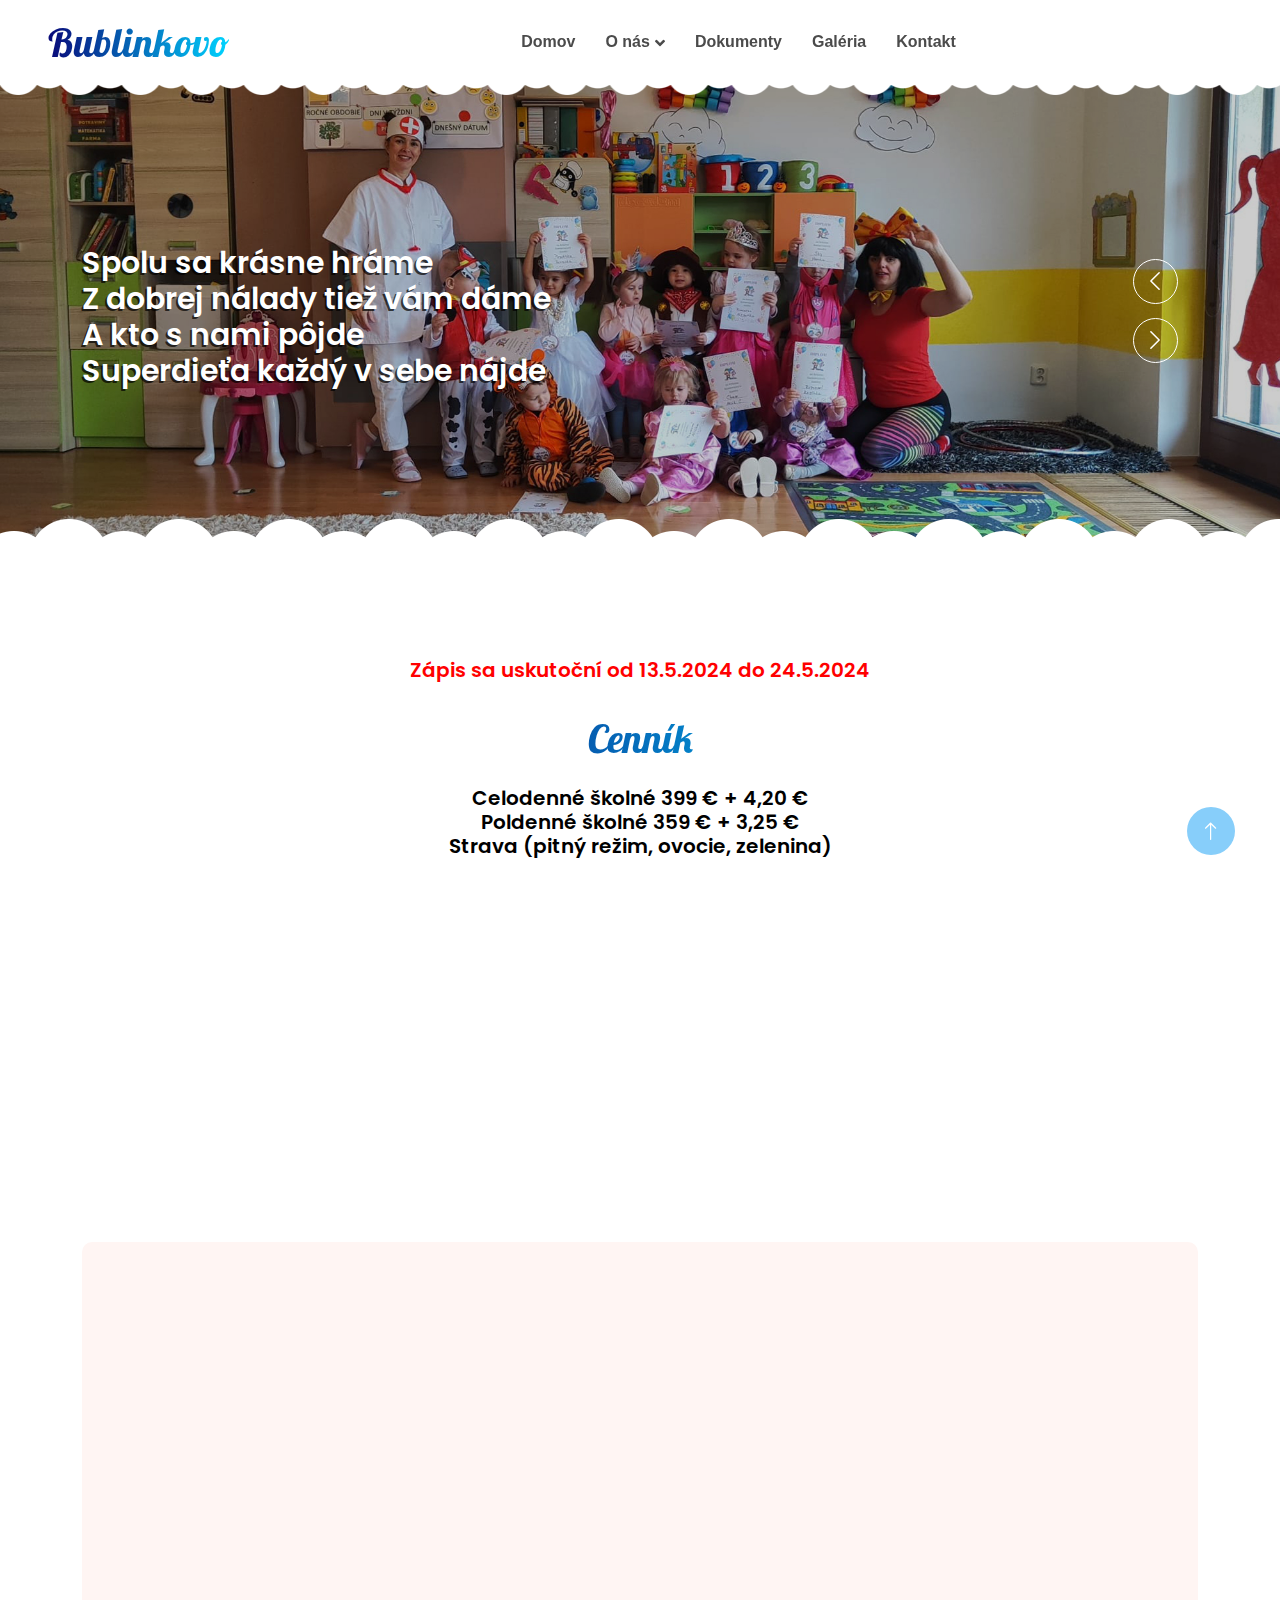
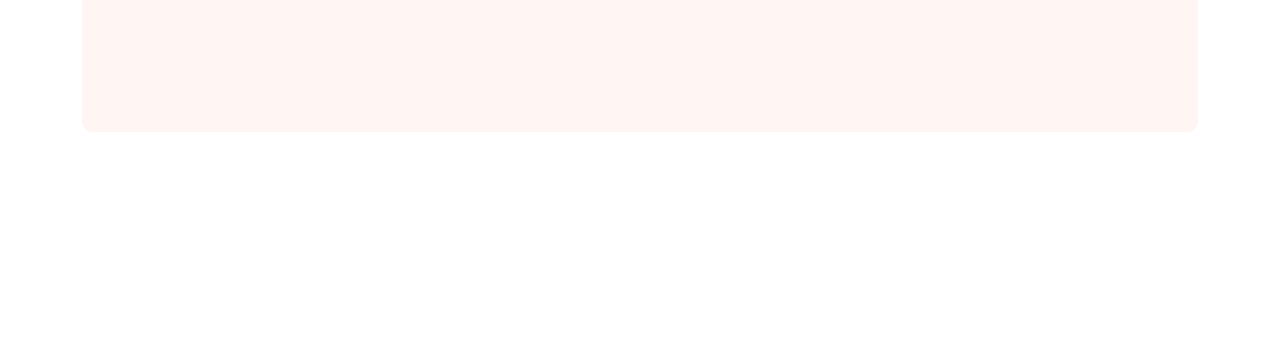
<file: index.html>
<!DOCTYPE html>
<html lang="en">

<head>
    <meta charset="utf-8">
    <title>Bublinkovo</title>
    <meta content="width=device-width, initial-scale=1.0" name="viewport">
    <meta content="" name="keywords">
    <meta content="" name="description">

    <!-- Favicon -->
    <link href="img/favicon.jpg" rel="icon">

    <!-- Google Web Fonts -->
    <link rel="preconnect" href="https://fonts.googleapis.com">
    <link rel="preconnect" href="https://fonts.gstatic.com" crossorigin>
    <link href="https://fonts.googleapis.com/css2?family=Cedarville+Cursive&family=Lobster&family=Poppins:ital,wght@0,100;0,200;0,300;0,400;0,500;0,600;0,700;0,800;0,900;1,100;1,200;1,300;1,400;1,500;1,600;1,700;1,800;1,900&display=swap" rel="stylesheet">
    
    <!-- Icon Font Stylesheet -->
    <link href="https://cdnjs.cloudflare.com/ajax/libs/font-awesome/5.10.0/css/all.min.css" rel="stylesheet">
    <link href="https://cdn.jsdelivr.net/npm/bootstrap-icons@1.4.1/font/bootstrap-icons.css" rel="stylesheet">

    <!-- Libraries Stylesheet -->
    <link href="lib/animate/animate.min.css" rel="stylesheet">
    <link href="lib/owlcarousel/assets/owl.carousel.min.css" rel="stylesheet">

    <!-- Customized Bootstrap Stylesheet -->
    <link href="css/bootstrap.min.css" rel="stylesheet">

    <!-- Template Stylesheet -->
    <link href="css/style.css" rel="stylesheet">
</head>

<body>
    <div class="container-xxl bg-white p-0">
        <!-- Spinner Start -->
        <div id="spinner" class="show bg-white position-fixed translate-middle w-100 vh-100 top-50 start-50 d-flex align-items-center justify-content-center">
            <div class="spinner-border text-primary" style="width: 3rem; height: 3rem;" role="status">
                <span class="sr-only">Loading...</span>
            </div>
        </div>
        <!-- Spinner End -->


        <!-- Navbar Start -->
        <nav class="navbar navbar-expand-lg navbar-light sticky-top px-4 px-lg-5 py-lg-0">
            <a href="index.html" class="navbar-brand">
                <h1 class="m-0 text-primary">Bublinkovo</h1>
            </a>
            <button type="button" class="navbar-toggler" data-bs-toggle="collapse" data-bs-target="#navbarCollapse">
                <span class="navbar-toggler-icon"></span>
            </button>
            <div class="collapse navbar-collapse" id="navbarCollapse">
                <div class="navbar-nav mx-auto">
                    <a href="index.html" class="nav-item nav-link">Domov</a>
                    <div class="nav-item dropdown">
                        <a href="#" class="nav-link dropdown-toggle" data-bs-toggle="dropdown">O nás</a>
                        <div class="dropdown-menu rounded-0 rounded-bottom border-0 shadow-sm m-0">
                    <a href="about.html" class="nav-item nav-link">O škôlke</a>
                    <a href="classes.html" class="nav-item nav-link">Krúžky</a>
                    <a href="stravovanie.html" class="nav-item nav-link">Stravovanie</a>

                        </div>
                        </div> 
                    <a href="dokumenty.html" class="nav-item nav-link">Dokumenty</a>
                    <a href="galeria.html" class="nav-item nav-link ">Galéria</a>
                    <a href="contact.html" class="nav-item nav-link ">Kontakt</a>
                    </div>
        </nav>
        <!-- Navbar End -->


        <!-- Carousel Start -->
        <div class="container-fluid p-0 mb-5">
            <div class="owl-carousel header-carousel position-relative">
                <div class="owl-carousel-item position-relative">
                    <img class="img-fluid" src="img/carousel-1.jpg" alt="">
                    <div class="position-absolute top-0 start-0 w-100 h-100 d-flex align-items-center" style="background: rgba(0, 0, 0, .2);">
                        <div class="container">
                            <div class="row justify-content-start">
                                <div class="col-10 col-lg-8">
                                    <h3 class="display-2 animated slideInDown mb-4">
                                        <br>Spolu sa krásne hráme
                                        <br>Z dobrej nálady tiež vám dáme
                                        <br>A kto s nami pôjde
                                        <br>Superdieťa každý v sebe nájde</h3>
                                    </div>
                            </div>
                        </div>
                    </div>
                </div>
                <div class="owl-carousel-item position-relative">
                    <img class="img-fluid" src="img/carousel-2.jpg" alt="">
                    <div class="position-absolute top-0 start-0 w-100 h-100 d-flex align-items-center" style="background: rgba(0, 0, 0, .2);">
                        <div class="container">
                            <div class="row justify-content-start">
                                <div class="col-10 col-lg-8">
                                    <h3 class="display-2 animated slideInDown mb-4">
                                        <br>Spolu sa krásne hráme
                                        <br>Z dobrej nálady tiež vám dáme
                                        <br>A kto s nami pôjde
                                        <br>Superdieťa každý v sebe nájde</h3>  
                                    
                                </div>
                            </div>
                        </div>
                    </div>
                </div>
                <div class="owl-carousel-item position-relative">
                    <img class="img-fluid" src="img/carousel-3.jpg" alt="">
                    <div class="position-absolute top-0 start-0 w-100 h-100 d-flex align-items-center" style="background: rgba(0, 0, 0, .2);">
                        <div class="container">
                            <div class="row justify-content-start">
                                <div class="col-10 col-lg-8">
                                    <h3 class="display-2 animated slideInDown mb-4">
                                        <br>Spolu sa krásne hráme
                                        <br>Z dobrej nálady tiež vám dáme
                                        <br>A kto s nami pôjde
                                        <br>Superdieťa každý v sebe nájde</h3>    
                                </div>
                            </div>
                        </div>
                    </div>
                </div>
                <div class="owl-carousel-item position-relative">
                    <img class="img-fluid" src="img/carousel-4.jpg" alt="">
                    <div class="position-absolute top-0 start-0 w-100 h-100 d-flex align-items-center" style="background: rgba(0, 0, 0, .2);">
                        <div class="container">
                            <div class="row justify-content-start">
                                <div class="col-10 col-lg-8">
                                    <h3 class="display-2 animated slideInDown mb-4">
                                        <br>Spolu sa krásne hráme
                                        <br>Z dobrej nálady tiež vám dáme
                                        <br>A kto s nami pôjde
                                        <br>Superdieťa každý v sebe nájde</h3>    
                                </div>
                            </div>
                        </div>
                    </div>
                </div>                    
             </div>
        </div>
        <!-- Carousel End -->


 <div class="container-xxl py-5">
    <div class="container">
        <div class="text-center mx-auto mb-5 wow fadeInUp" data-wow-delay="0.1s" style="max-width: 600px;">
            <h5 class="red">
                <br> Zápis sa uskutoční od 13.5.2024 do 24.5.2024
                <br>
                <br>
             </h5>
                <h1 class="m-0 text-primary">
                Cenník</h1>
                <h5>
                    <br>Celodenné školné 399 € + 4,20 €
                    <br>Poldenné školné 359 € + 3,25 €
                    <br>Strava (pitný režim, ovocie, zelenina)
                </h5>
                
            </div>
        
    </div>
</div>
<!-- Cennik -->
        
 <!-- Cennik -->
 <div class="container-xxl py-5">
    <div class="container">
        <div class="text-center mx-auto mb-5 wow fadeInUp" data-wow-delay="0.1s" style="max-width: 600px;">
                <h1 class="m-0 text-primary">Otváracie hodiny</h1>
                <h5>
                   <br> Bublinkovo je otvorené  od 07:00 do 16:30
                </h5>
        </div>
    </div>
</div>
<!-- Cennik -->

<!-- Call To Action Start -->
<div class="container-xxl py-5">
    <div class="container">
        <div class="bg-light rounded">
            <div class="row g-0">
                <div class="col-lg-6 wow fadeIn" data-wow-delay="0.1s" style="min-height: 400px;">
                    <div class="position-relative h-100">
                        <img class="position-absolute w-100 h-100 rounded" src="img/call-to-action.jpg" style="object-fit: cover;">
                    </div>
                </div>
                <div class="col-lg-6 wow fadeIn" data-wow-delay="0.5s">
                    <div class="h-100 d-flex flex-column justify-content-center p-5">
                        <h1 class="mb-4">Staň sa učiteľom</h1>
                        <p class="mb-4">
                            <br>PONUKA PRÁCE minimálne 2 posily.
                            <br>
                            <br>Hľadáme p.učiteľku do nášho tímu nástup September, možnosť TPP , SZČO, + môže byť aj študentka pedagogickej strednej školy.
                            <br>
                            <br>Hľadáme výpomoc každý deň minimálna na 5 hod. k detičkám na dohodu s úsmevom na tvári, ak máte chuť naučiť sa niečo nové, tak sa nám ozvite.
                            
                        </p>
                        <a class="btn btn-primary py-3 px-5" href="contact.html">Mám záujem<i class="fa fa-arrow-right ms-2"></i></a>
                    </div>
                </div>
            </div>
        </div>
    </div>
</div>
<!-- Call To Action End -->


       

        <!-- Footer Start -->
        <div class="container-fluid bg-dark text-white-50 footer pt-5 mt-5 wow fadeIn" data-wow-delay="0.1s">
            <div class="container">
                <div class="copyright">
                    <div class="row">
                        <div class="col-md-6 text-center text-md-start mb-3 mb-md-0">
                            &copy; <a class="border-bottom" href="#">Bublinkovo.sk</a>, All Right Reserved. 
							
							<!--/*** This template is free as long as you keep the footer author’s credit link/attribution link/backlink. If you'd like to use the template without the footer author’s credit link/attribution link/backlink, you can purchase the Credit Removal License from "https://htmlcodex.com/credit-removal". Thank you for your support. ***/-->
							Designed By <a class="border-bottom" href="https://htmlcodex.com">HTML Codex</a>
                        </div>
                        <div class="col-md-6 text-center text-md-end">
                            <div class="footer-menu">
                                <a href="">Home</a>
                                <a href="">Cookies</a>
                                <a href="">Help</a>
                                <a href="">FQAs</a>
                            </div>
                        </div>
                    </div>
                </div>
            </div>
        </div>
        <!-- Footer End -->


        <!-- Back to Top -->
        <a href="#" class="btn btn-lg btn-primary btn-lg-square back-to-top"><i class="bi bi-arrow-up"></i></a>
    </div>

    <!-- JavaScript Libraries -->
    <script src="https://code.jquery.com/jquery-3.4.1.min.js"></script>
    <script src="https://cdn.jsdelivr.net/npm/bootstrap@5.0.0/dist/js/bootstrap.bundle.min.js"></script>
    <script src="lib/wow/wow.min.js"></script>
    <script src="lib/easing/easing.min.js"></script>
    <script src="lib/waypoints/waypoints.min.js"></script>
    <script src="lib/owlcarousel/owl.carousel.min.js"></script>

    <!-- Template Javascript -->
    <script src="js/main.js"></script>
</body>

</html>
</file>
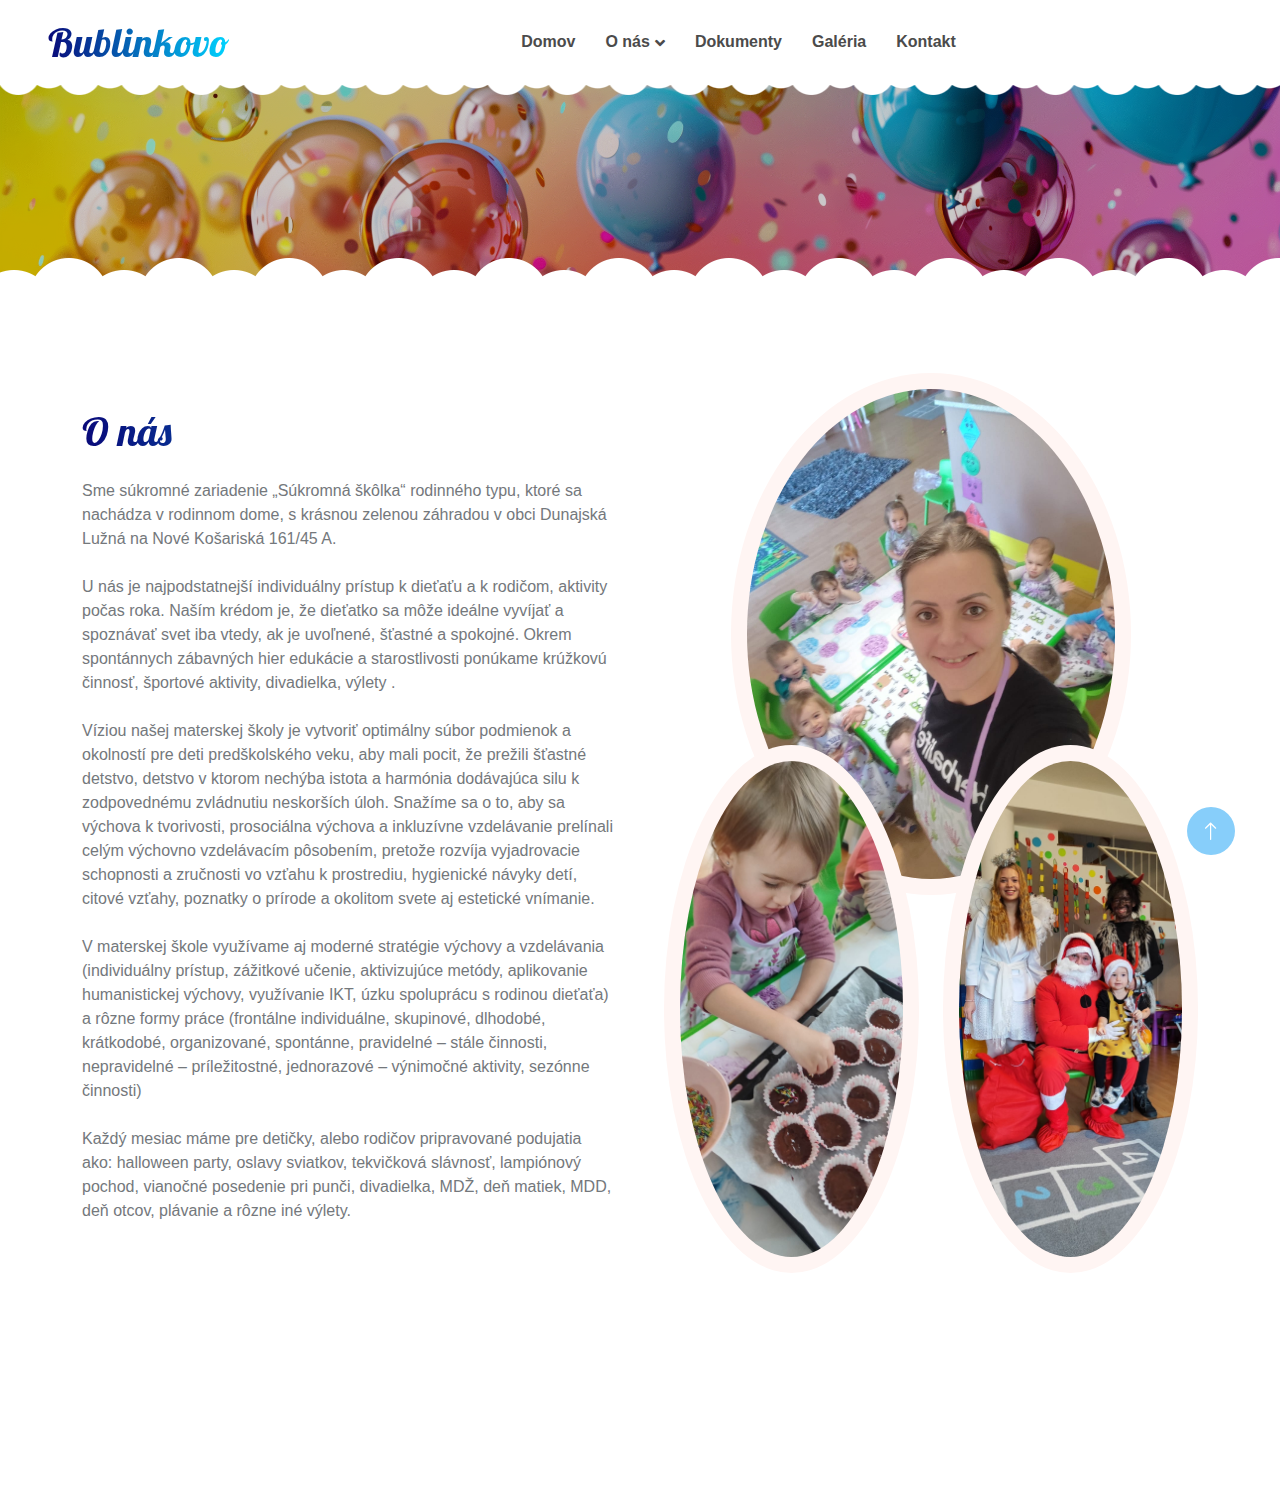
<file: about.html>
<!DOCTYPE html>
<html lang="en">

<head>
    <meta charset="utf-8">
    <title>Bublinkovo</title>
    <meta content="width=device-width, initial-scale=1.0" name="viewport">
    <meta content="" name="keywords">
    <meta content="" name="description">

    <!-- Favicon -->
    <link href="img/favicon.jpg" rel="icon">

    <!-- Google Web Fonts -->
    <link rel="preconnect" href="https://fonts.googleapis.com">
    <link rel="preconnect" href="https://fonts.gstatic.com" crossorigin>
    <link href="https://fonts.googleapis.com/css2?family=Cedarville+Cursive&family=Lobster&family=Poppins:ital,wght@0,100;0,200;0,300;0,400;0,500;0,600;0,700;0,800;0,900;1,100;1,200;1,300;1,400;1,500;1,600;1,700;1,800;1,900&display=swap" rel="stylesheet">
    
    <!-- Icon Font Stylesheet -->
    <link href="https://cdnjs.cloudflare.com/ajax/libs/font-awesome/5.10.0/css/all.min.css" rel="stylesheet">
    <link href="https://cdn.jsdelivr.net/npm/bootstrap-icons@1.4.1/font/bootstrap-icons.css" rel="stylesheet">

    <!-- Libraries Stylesheet -->
    <link href="lib/animate/animate.min.css" rel="stylesheet">
    <link href="lib/owlcarousel/assets/owl.carousel.min.css" rel="stylesheet">

    <!-- Customized Bootstrap Stylesheet -->
    <link href="css/bootstrap.min.css" rel="stylesheet">

    <!-- Template Stylesheet -->
    <link href="css/style.css" rel="stylesheet">
</head>

<body>
    <div class="container-xxl bg-white p-0">
        <!-- Spinner Start -->
        <div id="spinner" class="show bg-white position-fixed translate-middle w-100 vh-100 top-50 start-50 d-flex align-items-center justify-content-center">
            <div class="spinner-border text-primary" style="width: 3rem; height: 3rem;" role="status">
                <span class="sr-only">Loading...</span>
            </div>
        </div>
        <!-- Spinner End -->


        <!-- Navbar Start -->
        <nav class="navbar navbar-expand-lg bg-white navbar-light sticky-top px-4 px-lg-5 py-lg-0">
            <a href="index.html" class="navbar-brand">
                <h1 class="m-0 text-primary">Bublinkovo</h1>
            </a>
            <button type="button" class="navbar-toggler" data-bs-toggle="collapse" data-bs-target="#navbarCollapse">
                <span class="navbar-toggler-icon"></span>
            </button>
            <div class="collapse navbar-collapse" id="navbarCollapse">
                <div class="navbar-nav mx-auto">
                    <a href="index.html" class="nav-item nav-link">Domov</a>
                    <div class="nav-item dropdown">
                        <a href="#" class="nav-link dropdown-toggle" data-bs-toggle="dropdown">O nás</a>
                        <div class="dropdown-menu rounded-0 rounded-bottom border-0 shadow-sm m-0">
                    <a href="about.html" class="nav-item nav-link">O škôlke</a>
                    <a href="classes.html" class="nav-item nav-link">Krúžky</a>
                    <a href="stravovanie.html" class="nav-item nav-link">Stravovanie</a>

                        </div>
                        </div> 
                    <a href="dokumenty.html" class="nav-item nav-link">Dokumenty</a>
                    <a href="galeria.html" class="nav-item nav-link ">Galéria</a>
                    <a href="contact.html" class="nav-item nav-link ">Kontakt</a>
                    </div>
        </nav>
        <!-- Navbar End -->



        <!-- Page Header End -->
        <div class="container-xxl py-5 page-header position-relative mb-5">
            <div class="container py-5">
            </div>
        </div>
        <!-- Page Header End -->


        <!-- About Start -->
        <div class="container-xxl py-5">
            <div class="container">
                <div class="row g-5 align-items-center">
                    <div class="col-lg-6 wow fadeInUp" data-wow-delay="0.1s">
                        <h1 class="m-0 text-primary">O nás</h1>
                        <p>
                            <br> Sme súkromné zariadenie „Súkromná škôlka“ rodinného typu, ktoré sa nachádza v rodinnom dome, s krásnou zelenou záhradou v obci Dunajská Lužná na Nové Košariská 161/45 A.
                            <br>
                            <br> U nás je najpodstatnejší individuálny prístup k dieťaťu a k rodičom, aktivity počas roka. Naším krédom je, že dieťatko sa môže ideálne vyvíjať a spoznávať svet iba vtedy, ak je uvoľnené, šťastné a spokojné. Okrem spontánnych zábavných hier edukácie a starostlivosti ponúkame krúžkovú činnosť, športové aktivity, divadielka, výlety .
                            <br>
                            <br>Víziou našej materskej školy je vytvoriť optimálny súbor podmienok a okolností pre deti predškolského veku, aby mali pocit, že prežili šťastné detstvo, detstvo v ktorom nechýba istota a harmónia dodávajúca silu k zodpovednému zvládnutiu neskorších úloh. Snažíme sa o to, aby sa výchova k tvorivosti, prosociálna výchova a inkluzívne vzdelávanie prelínali celým výchovno vzdelávacím pôsobením, pretože rozvíja vyjadrovacie schopnosti a zručnosti vo vzťahu k prostrediu, hygienické návyky detí, citové vzťahy, poznatky o prírode a okolitom svete aj estetické vnímanie.
                            <br>
                            <br>V materskej škole využívame aj moderné stratégie výchovy a vzdelávania (individuálny prístup, zážitkové učenie, aktivizujúce metódy, aplikovanie humanistickej výchovy, využívanie IKT, úzku spoluprácu s rodinou dieťaťa) a rôzne formy práce (frontálne individuálne, skupinové, dlhodobé, krátkodobé, organizované, spontánne, pravidelné – stále činnosti, nepravidelné – príležitostné, jednorazové – výnimočné aktivity, sezónne činnosti)
                            <br>
                            <br>Každý mesiac máme pre detičky, alebo rodičov pripravované podujatia ako: halloween party, oslavy sviatkov, tekvičková slávnosť,  lampiónový pochod, vianočné posedenie pri punči, divadielka, MDŽ, deň matiek, MDD, deň otcov, plávanie a rôzne iné výlety. 
                            <br>
                        </p>
                    </div>
                    <div class="col-lg-6 about-img wow fadeInUp" data-wow-delay="0.5s">
                        <div class="row">
                            <div class="col-12 text-center">
                                <img class="img-fluid w-75 rounded-circle bg-light p-3" src="img/about-1.jpg" alt="">
                            </div>
                            <div class="col-6 text-start" style="margin-top: -150px;">
                                <img class="img-fluid w-100 rounded-circle bg-light p-3" src="img/about-2.jpg" alt="">
                            </div>
                            <div class="col-6 text-end" style="margin-top: -150px;">
                                <img class="img-fluid w-100 rounded-circle bg-light p-3" src="img/about-3.jpg" alt="">
                            </div>
                        </div>
                    </div>
                </div>
            </div>
        </div>
        <!-- About End -->



        <!-- Footer Start -->
        <div class="container-fluid bg-dark text-white-50 footer pt-5 mt-5 wow fadeIn" data-wow-delay="0.1s">
            <div class="container">
                <div class="copyright">
                    <div class="row">
                        <div class="col-md-6 text-center text-md-start mb-3 mb-md-0">
                            &copy; <a class="border-bottom" href="#">Bublinkovo.sk</a>, All Right Reserved. 
							
							<!--/*** This template is free as long as you keep the footer author’s credit link/attribution link/backlink. If you'd like to use the template without the footer author’s credit link/attribution link/backlink, you can purchase the Credit Removal License from "https://htmlcodex.com/credit-removal". Thank you for your support. ***/-->
							Designed By <a class="border-bottom" href="https://htmlcodex.com">HTML Codex</a>
                        </div>
                        <div class="col-md-6 text-center text-md-end">
                            <div class="footer-menu">
                                <a href="">Home</a>
                                <a href="">Cookies</a>
                                <a href="">Help</a>
                                <a href="">FQAs</a>
                            </div>
                        </div>
                    </div>
                </div>
            </div>
        </div>
        <!-- Footer End -->


        <!-- Back to Top -->
        <a href="#" class="btn btn-lg btn-primary btn-lg-square back-to-top"><i class="bi bi-arrow-up"></i></a>
    </div>

    <!-- JavaScript Libraries -->
    <script src="https://code.jquery.com/jquery-3.4.1.min.js"></script>
    <script src="https://cdn.jsdelivr.net/npm/bootstrap@5.0.0/dist/js/bootstrap.bundle.min.js"></script>
    <script src="lib/wow/wow.min.js"></script>
    <script src="lib/easing/easing.min.js"></script>
    <script src="lib/waypoints/waypoints.min.js"></script>
    <script src="lib/owlcarousel/owl.carousel.min.js"></script>

    <!-- Template Javascript -->
    <script src="js/main.js"></script>
</body>

</html>
</file>
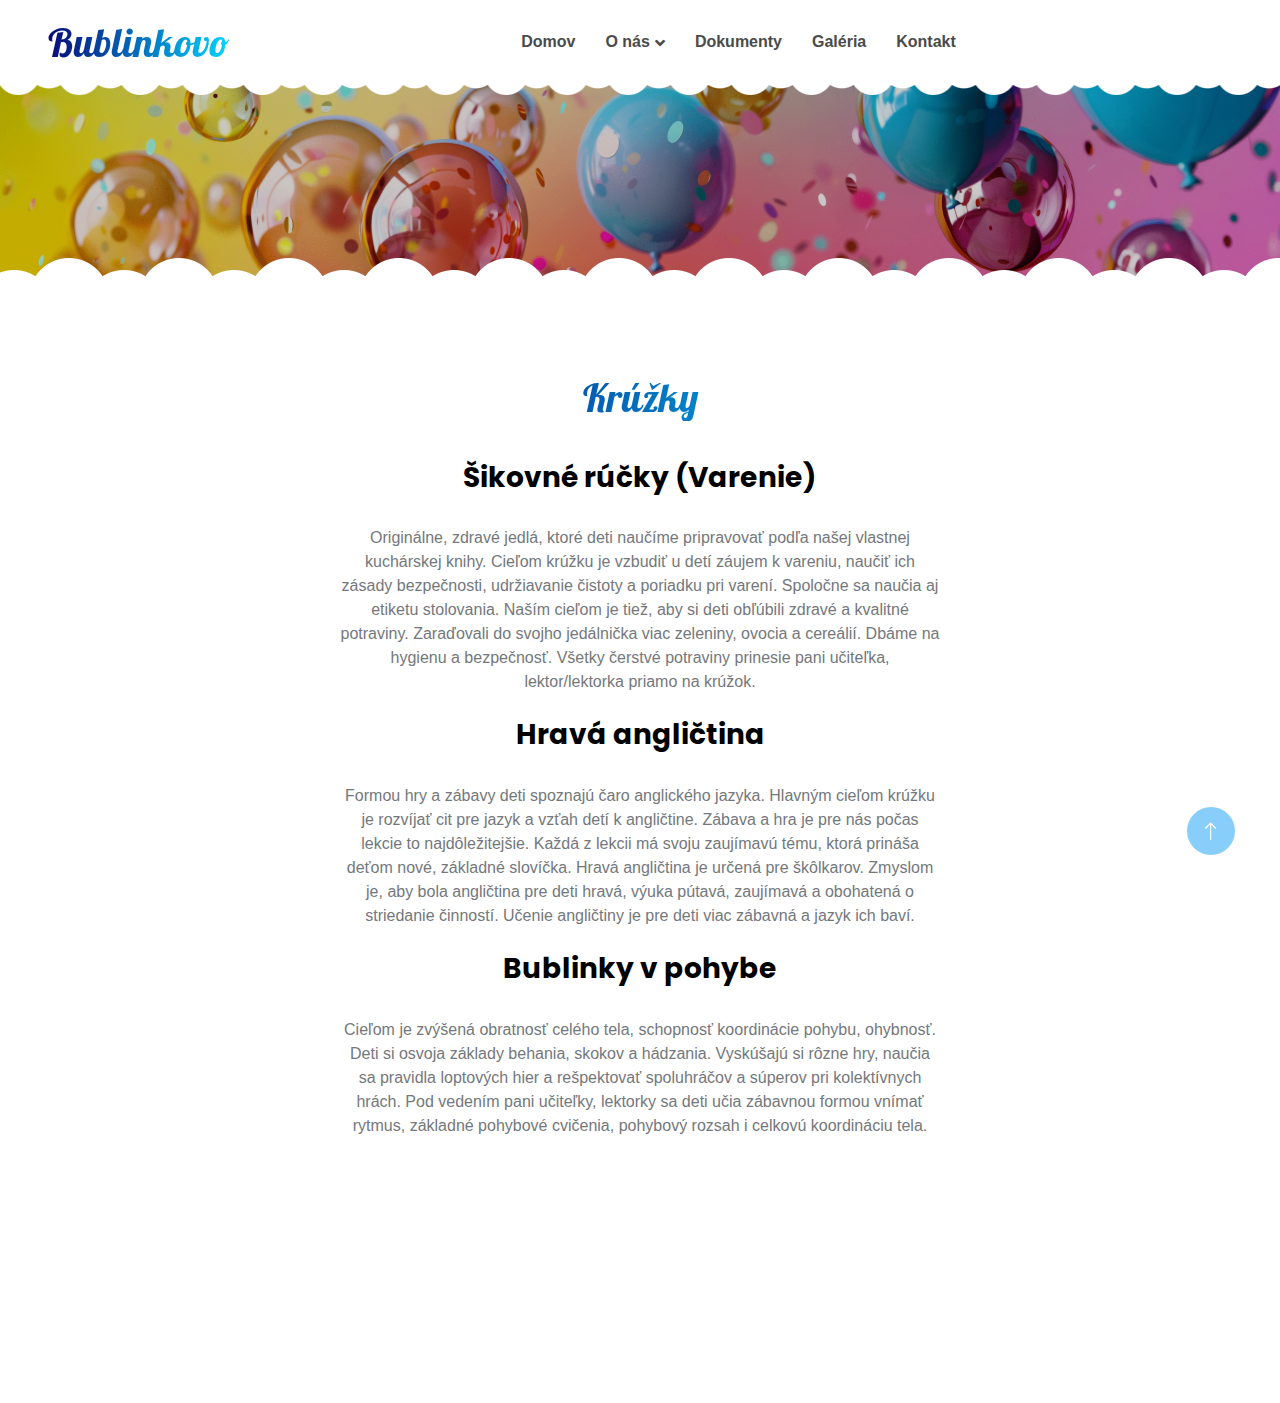
<file: classes.html>
<!DOCTYPE html>
<html lang="en">

<head>
    <meta charset="utf-8">
    <title>Bublinkovo</title>
    <meta content="width=device-width, initial-scale=1.0" name="viewport">
    <meta content="" name="keywords">
    <meta content="" name="description">

    <!-- Favicon -->
    <link href="img/favicon.jpg" rel="icon">

    <!-- Google Web Fonts -->
    <link rel="preconnect" href="https://fonts.googleapis.com">
    <link rel="preconnect" href="https://fonts.gstatic.com" crossorigin>
    <link href="https://fonts.googleapis.com/css2?family=Cedarville+Cursive&family=Lobster&family=Poppins:ital,wght@0,100;0,200;0,300;0,400;0,500;0,600;0,700;0,800;0,900;1,100;1,200;1,300;1,400;1,500;1,600;1,700;1,800;1,900&display=swap" rel="stylesheet">
    
    <!-- Icon Font Stylesheet -->
    <link href="https://cdnjs.cloudflare.com/ajax/libs/font-awesome/5.10.0/css/all.min.css" rel="stylesheet">
    <link href="https://cdn.jsdelivr.net/npm/bootstrap-icons@1.4.1/font/bootstrap-icons.css" rel="stylesheet">

    <!-- Libraries Stylesheet -->
    <link href="lib/animate/animate.min.css" rel="stylesheet">
    <link href="lib/owlcarousel/assets/owl.carousel.min.css" rel="stylesheet">

    <!-- Customized Bootstrap Stylesheet -->
    <link href="css/bootstrap.min.css" rel="stylesheet">

    <!-- Template Stylesheet -->
    <link href="css/style.css" rel="stylesheet">
</head>

<body>
    <div class="container-xxl bg-white p-0">
        <!-- Spinner Start -->
        <div id="spinner" class="show bg-white position-fixed translate-middle w-100 vh-100 top-50 start-50 d-flex align-items-center justify-content-center">
            <div class="spinner-border text-primary" style="width: 3rem; height: 3rem;" role="status">
                <span class="sr-only">Loading...</span>
            </div>
        </div>
        <!-- Spinner End -->


        <!-- Navbar Start -->
        <nav class="navbar navbar-expand-lg bg-white navbar-light sticky-top px-4 px-lg-5 py-lg-0">
            <a href="index.html" class="navbar-brand">
                <h1 class="m-0 text-primary">Bublinkovo</h1>
            </a>
            <button type="button" class="navbar-toggler" data-bs-toggle="collapse" data-bs-target="#navbarCollapse">
                <span class="navbar-toggler-icon"></span>
            </button>
            <div class="collapse navbar-collapse" id="navbarCollapse">
                <div class="navbar-nav mx-auto">
                    <a href="index.html" class="nav-item nav-link">Domov</a>
                    <div class="nav-item dropdown">
                        <a href="#" class="nav-link dropdown-toggle" data-bs-toggle="dropdown">O nás</a>
                        <div class="dropdown-menu rounded-0 rounded-bottom border-0 shadow-sm m-0">
                    <a href="about.html" class="nav-item nav-link">O škôlke</a>
                    <a href="classes.html" class="nav-item nav-link">Krúžky</a>
                    <a href="stravovanie.html" class="nav-item nav-link">Stravovanie</a>

                        </div>
                        </div> 
                    <a href="dokumenty.html" class="nav-item nav-link">Dokumenty</a>
                    <a href="galeria.html" class="nav-item nav-link ">Galéria</a>
                    <a href="contact.html" class="nav-item nav-link ">Kontakt</a>
                    </div>
        </nav>
        <!-- Navbar End -->



        <!-- Page Header End -->
        <div class="container-xxl py-5 page-header position-relative mb-5">
            <div class="container py-5">
                <nav aria-label="breadcrumb animated slideInDown">
                </nav>
            </div>
        </div>
        <!-- Page Header End -->


        <!-- Classes Start -->
        <div class="container-xxl py-5">
            <div class="container">
                <div class="text-center mx-auto mb-5 wow fadeInUp" data-wow-delay="0.1s" style="max-width: 600px;">
                    <h1 class="m-0 text-primary">Krúžky</h1>
                    <p> 
                        <br><h3>Šikovné rúčky (Varenie)</h3>
                        <br>Originálne, zdravé jedlá, ktoré deti naučíme pripravovať podľa našej vlastnej kuchárskej knihy. Cieľom krúžku je vzbudiť u detí záujem k vareniu, naučiť ich zásady bezpečnosti, udržiavanie čistoty a poriadku pri varení. Spoločne sa naučia aj etiketu stolovania. Naším cieľom je tiež, aby si deti obľúbili zdravé a kvalitné potraviny. Zaraďovali do svojho jedálnička viac zeleniny, ovocia a cereálií. Dbáme na hygienu a bezpečnosť.  Všetky čerstvé potraviny prinesie pani učiteľka, lektor/lektorka priamo na krúžok.  
                        <br>
                        <br><h3>Hravá angličtina</h3>
                        <br>Formou hry a zábavy deti spoznajú čaro anglického jazyka. Hlavným cieľom krúžku je rozvíjať cit pre jazyk a vzťah detí k angličtine. Zábava a hra je pre nás počas lekcie to najdôležitejšie. Každá z lekcii má svoju zaujímavú tému, ktorá prináša deťom nové, základné slovíčka. Hravá angličtina je určená pre škôlkarov. Zmyslom je, aby bola angličtina pre deti hravá, výuka pútavá, zaujímavá a obohatená o striedanie činností. Učenie angličtiny je pre deti viac zábavná a jazyk ich baví.
                        <br>
                        <br><h3>Bublinky v pohybe</h3>
                        <br>Cieľom je zvýšená obratnosť celého tela, schopnosť koordinácie pohybu, ohybnosť. Deti si osvoja základy behania, skokov a hádzania. Vyskúšajú si rôzne hry, naučia sa pravidla loptových hier a rešpektovať spoluhráčov a súperov pri kolektívnych hrách. Pod vedením pani učiteľky, lektorky  sa deti učia zábavnou formou vnímať rytmus, základné pohybové cvičenia, pohybový rozsah i celkovú koordináciu tela.
                    </p>                        
                </div>
            </div>
        </div>
        <!-- Classes End -->

        <!-- Footer Start -->
        <div class="container-fluid bg-dark text-white-50 footer pt-5 mt-5 wow fadeIn" data-wow-delay="0.1s">
            <div class="container">
                <div class="copyright">
                    <div class="row">
                        <div class="col-md-6 text-center text-md-start mb-3 mb-md-0">
                            &copy; <a class="border-bottom" href="#">Bublinkovo.sk</a>, All Right Reserved. 
							
							<!--/*** This template is free as long as you keep the footer author’s credit link/attribution link/backlink. If you'd like to use the template without the footer author’s credit link/attribution link/backlink, you can purchase the Credit Removal License from "https://htmlcodex.com/credit-removal". Thank you for your support. ***/-->
							Designed By <a class="border-bottom" href="https://htmlcodex.com">HTML Codex</a>
                        </div>
                        <div class="col-md-6 text-center text-md-end">
                            <div class="footer-menu">
                                <a href="">Home</a>
                                <a href="">Cookies</a>
                                <a href="">Help</a>
                                <a href="">FQAs</a>
                            </div>
                        </div>
                    </div>
                </div>
            </div>
        </div>
        <!-- Footer End -->


        <!-- Back to Top -->
        <a href="#" class="btn btn-lg btn-primary btn-lg-square back-to-top"><i class="bi bi-arrow-up"></i></a>
    </div>

    <!-- JavaScript Libraries -->
    <script src="https://code.jquery.com/jquery-3.4.1.min.js"></script>
    <script src="https://cdn.jsdelivr.net/npm/bootstrap@5.0.0/dist/js/bootstrap.bundle.min.js"></script>
    <script src="lib/wow/wow.min.js"></script>
    <script src="lib/easing/easing.min.js"></script>
    <script src="lib/waypoints/waypoints.min.js"></script>
    <script src="lib/owlcarousel/owl.carousel.min.js"></script>

    <!-- Template Javascript -->
    <script src="js/main.js"></script>
</body>

</html>
</file>
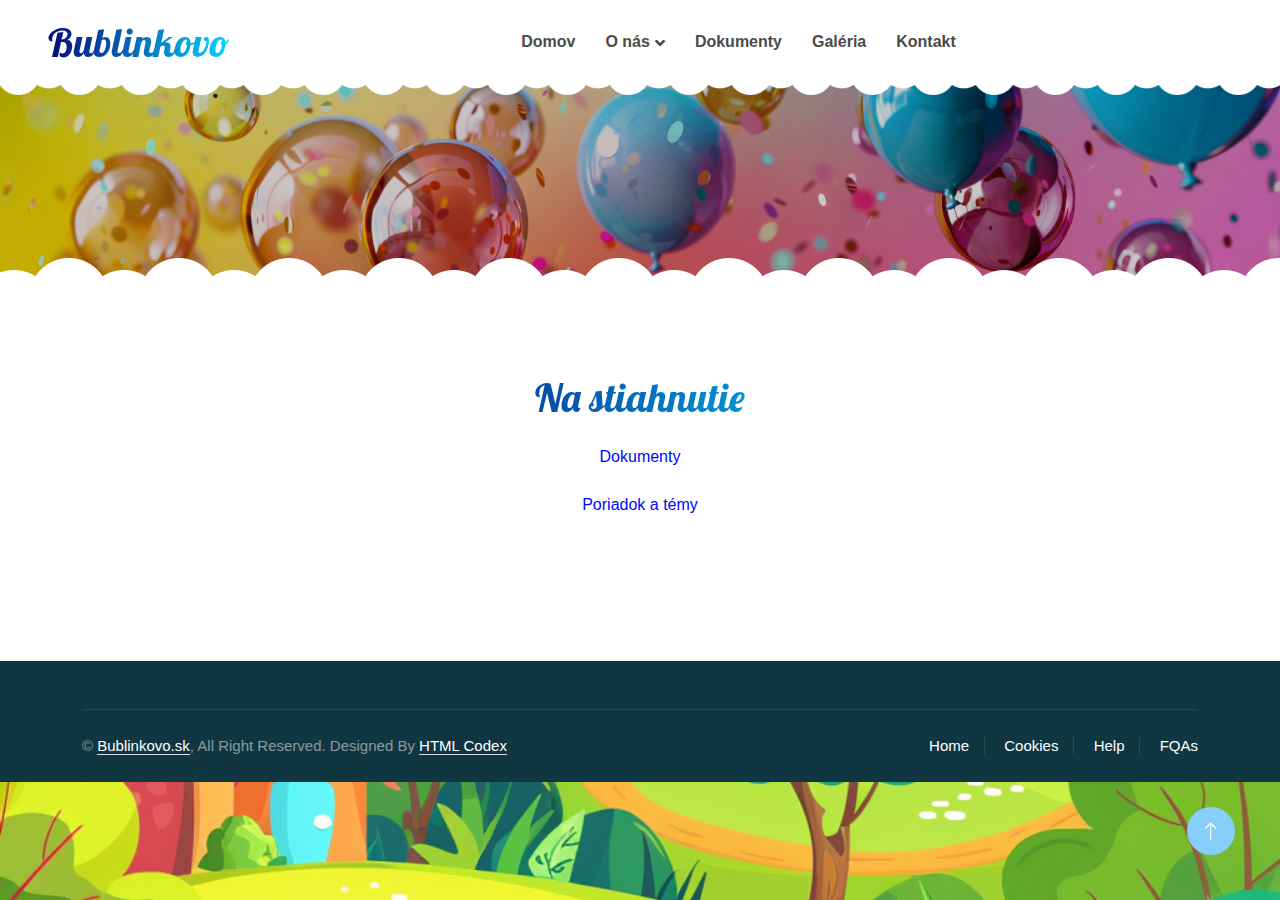
<file: dokumenty.html>
<!DOCTYPE html>
<html lang="en">

<head>
    <meta charset="utf-8">
    <title>Bublinkovo</title>
    <meta content="width=device-width, initial-scale=1.0" name="viewport">
    <meta content="" name="keywords">
    <meta content="" name="description">

    <!-- Favicon -->
    <link href="img/favicon.jpg" rel="icon">

    <!-- Google Web Fonts -->
    <link rel="preconnect" href="https://fonts.googleapis.com">
    <link rel="preconnect" href="https://fonts.gstatic.com" crossorigin>
    <link href="https://fonts.googleapis.com/css2?family=Cedarville+Cursive&family=Lobster&family=Poppins:ital,wght@0,100;0,200;0,300;0,400;0,500;0,600;0,700;0,800;0,900;1,100;1,200;1,300;1,400;1,500;1,600;1,700;1,800;1,900&display=swap" rel="stylesheet">
    
    <!-- Icon Font Stylesheet -->
    <link href="https://cdnjs.cloudflare.com/ajax/libs/font-awesome/5.10.0/css/all.min.css" rel="stylesheet">
    <link href="https://cdn.jsdelivr.net/npm/bootstrap-icons@1.4.1/font/bootstrap-icons.css" rel="stylesheet">

    <!-- Libraries Stylesheet -->
    <link href="lib/animate/animate.min.css" rel="stylesheet">
    <link href="lib/owlcarousel/assets/owl.carousel.min.css" rel="stylesheet">

    <!-- Customized Bootstrap Stylesheet -->
    <link href="css/bootstrap.min.css" rel="stylesheet">

    <!-- Template Stylesheet -->
    <link href="css/style.css" rel="stylesheet">
</head>

<body>
    <div class="container-xxl bg-white p-0">
        <!-- Spinner Start -->
        <div id="spinner" class="show bg-white position-fixed translate-middle w-100 vh-100 top-50 start-50 d-flex align-items-center justify-content-center">
            <div class="spinner-border text-primary" style="width: 3rem; height: 3rem;" role="status">
                <span class="sr-only">Loading...</span>
            </div>
        </div>
        <!-- Spinner End -->


        <!-- Navbar Start -->
        <nav class="navbar navbar-expand-lg bg-white navbar-light sticky-top px-4 px-lg-5 py-lg-0">
            <a href="index.html" class="navbar-brand">
                <h1 class="m-0 text-primary">Bublinkovo</h1>
            </a>
            <button type="button" class="navbar-toggler" data-bs-toggle="collapse" data-bs-target="#navbarCollapse">
                <span class="navbar-toggler-icon"></span>
            </button>
            <div class="collapse navbar-collapse" id="navbarCollapse">
                <div class="navbar-nav mx-auto">
                    <a href="index.html" class="nav-item nav-link">Domov</a>
                    <div class="nav-item dropdown">
                        <a href="#" class="nav-link dropdown-toggle" data-bs-toggle="dropdown">O nás</a>
                        <div class="dropdown-menu rounded-0 rounded-bottom border-0 shadow-sm m-0">
                    <a href="about.html" class="nav-item nav-link">O škôlke</a>
                    <a href="classes.html" class="nav-item nav-link">Krúžky</a>
                    <a href="stravovanie.html" class="nav-item nav-link">Stravovanie</a>

                        </div>
                        </div> 
                    <a href="dokumenty.html" class="nav-item nav-link">Dokumenty</a>
                    <a href="galeria.html" class="nav-item nav-link ">Galéria</a>
                    <a href="contact.html" class="nav-item nav-link ">Kontakt</a>
                    </div>
        </nav>
        <!-- Navbar End -->



        <!-- Page Header End -->
        <div class="container-xxl py-5 page-header position-relative mb-5">
            <div class="container py-5">
                <nav aria-label="breadcrumb animated slideInDown">
                </nav>
            </div>
        </div>
        <!-- Page Header End -->


        <!-- Classes Start -->
        <div class="container-xxl py-5">
            <div class="container">
                <div class="text-center mx-auto mb-5 wow fadeInUp" data-wow-delay="0.1s" style="max-width: 600px;">
                    <h1 class="m-0 text-primary">Na stiahnutie</h1>
                    <p> 
                    <br><a href="dokumenty/dokumenty.zip" target="_blank">Dokumenty</a>
                    <br>
                    <br><a href="dokumenty/temy_poriadok.zip" target="_blank">Poriadok a témy</a>
                    <br>
                    </p>                        
                </div>
            </div>
        </div>
        <!-- Classes End -->

        <!-- Footer Start -->
        <div class="container-fluid bg-dark text-white-50 footer pt-5 mt-5 wow fadeIn" data-wow-delay="0.1s">
            <div class="container">
                <div class="copyright">
                    <div class="row">
                        <div class="col-md-6 text-center text-md-start mb-3 mb-md-0">
                            &copy; <a class="border-bottom" href="#">Bublinkovo.sk</a>, All Right Reserved. 
							
							<!--/*** This template is free as long as you keep the footer author’s credit link/attribution link/backlink. If you'd like to use the template without the footer author’s credit link/attribution link/backlink, you can purchase the Credit Removal License from "https://htmlcodex.com/credit-removal". Thank you for your support. ***/-->
							Designed By <a class="border-bottom" href="https://htmlcodex.com">HTML Codex</a>
                        </div>
                        <div class="col-md-6 text-center text-md-end">
                            <div class="footer-menu">
                                <a href="">Home</a>
                                <a href="">Cookies</a>
                                <a href="">Help</a>
                                <a href="">FQAs</a>
                            </div>
                        </div>
                    </div>
                </div>
            </div>
        </div>
        <!-- Footer End -->


        <!-- Back to Top -->
        <a href="#" class="btn btn-lg btn-primary btn-lg-square back-to-top"><i class="bi bi-arrow-up"></i></a>
    </div>

    <!-- JavaScript Libraries -->
    <script src="https://code.jquery.com/jquery-3.4.1.min.js"></script>
    <script src="https://cdn.jsdelivr.net/npm/bootstrap@5.0.0/dist/js/bootstrap.bundle.min.js"></script>
    <script src="lib/wow/wow.min.js"></script>
    <script src="lib/easing/easing.min.js"></script>
    <script src="lib/waypoints/waypoints.min.js"></script>
    <script src="lib/owlcarousel/owl.carousel.min.js"></script>

    <!-- Template Javascript -->
    <script src="js/main.js"></script>
</body>

</html>
</file>
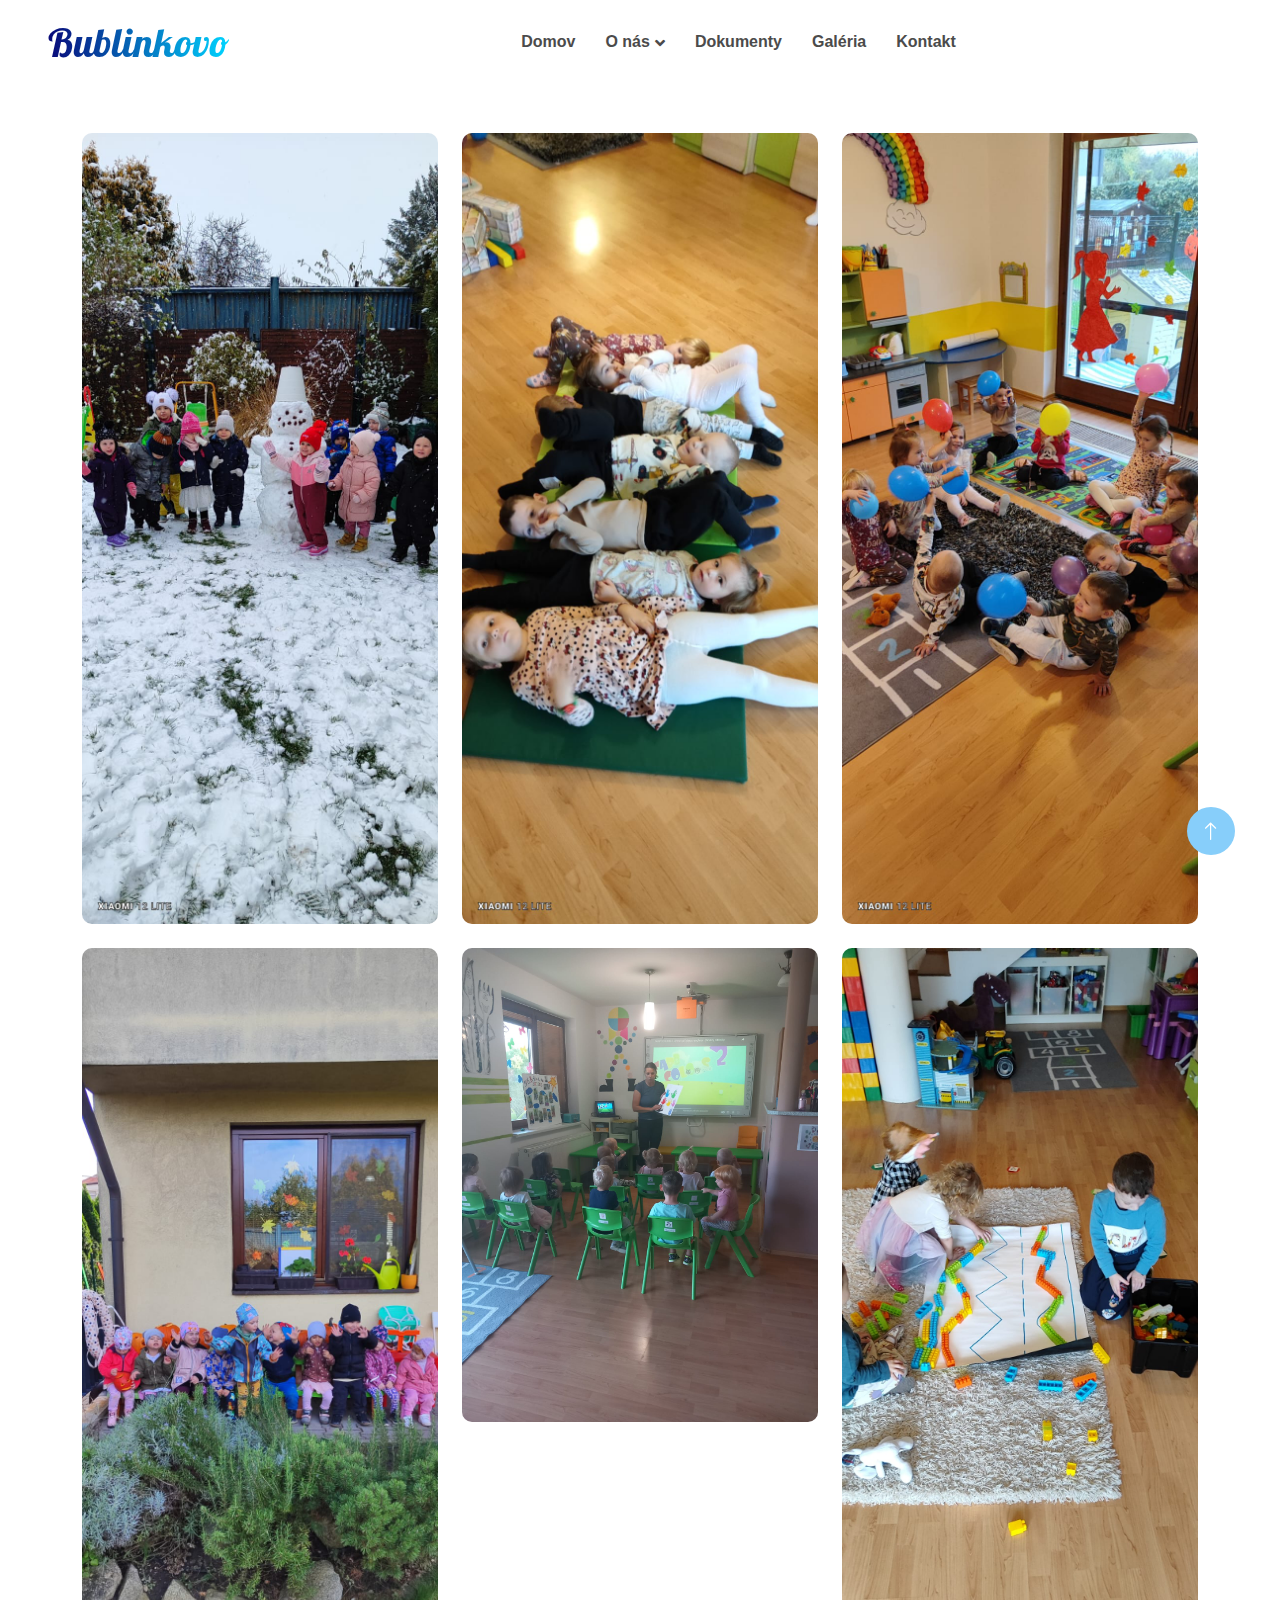
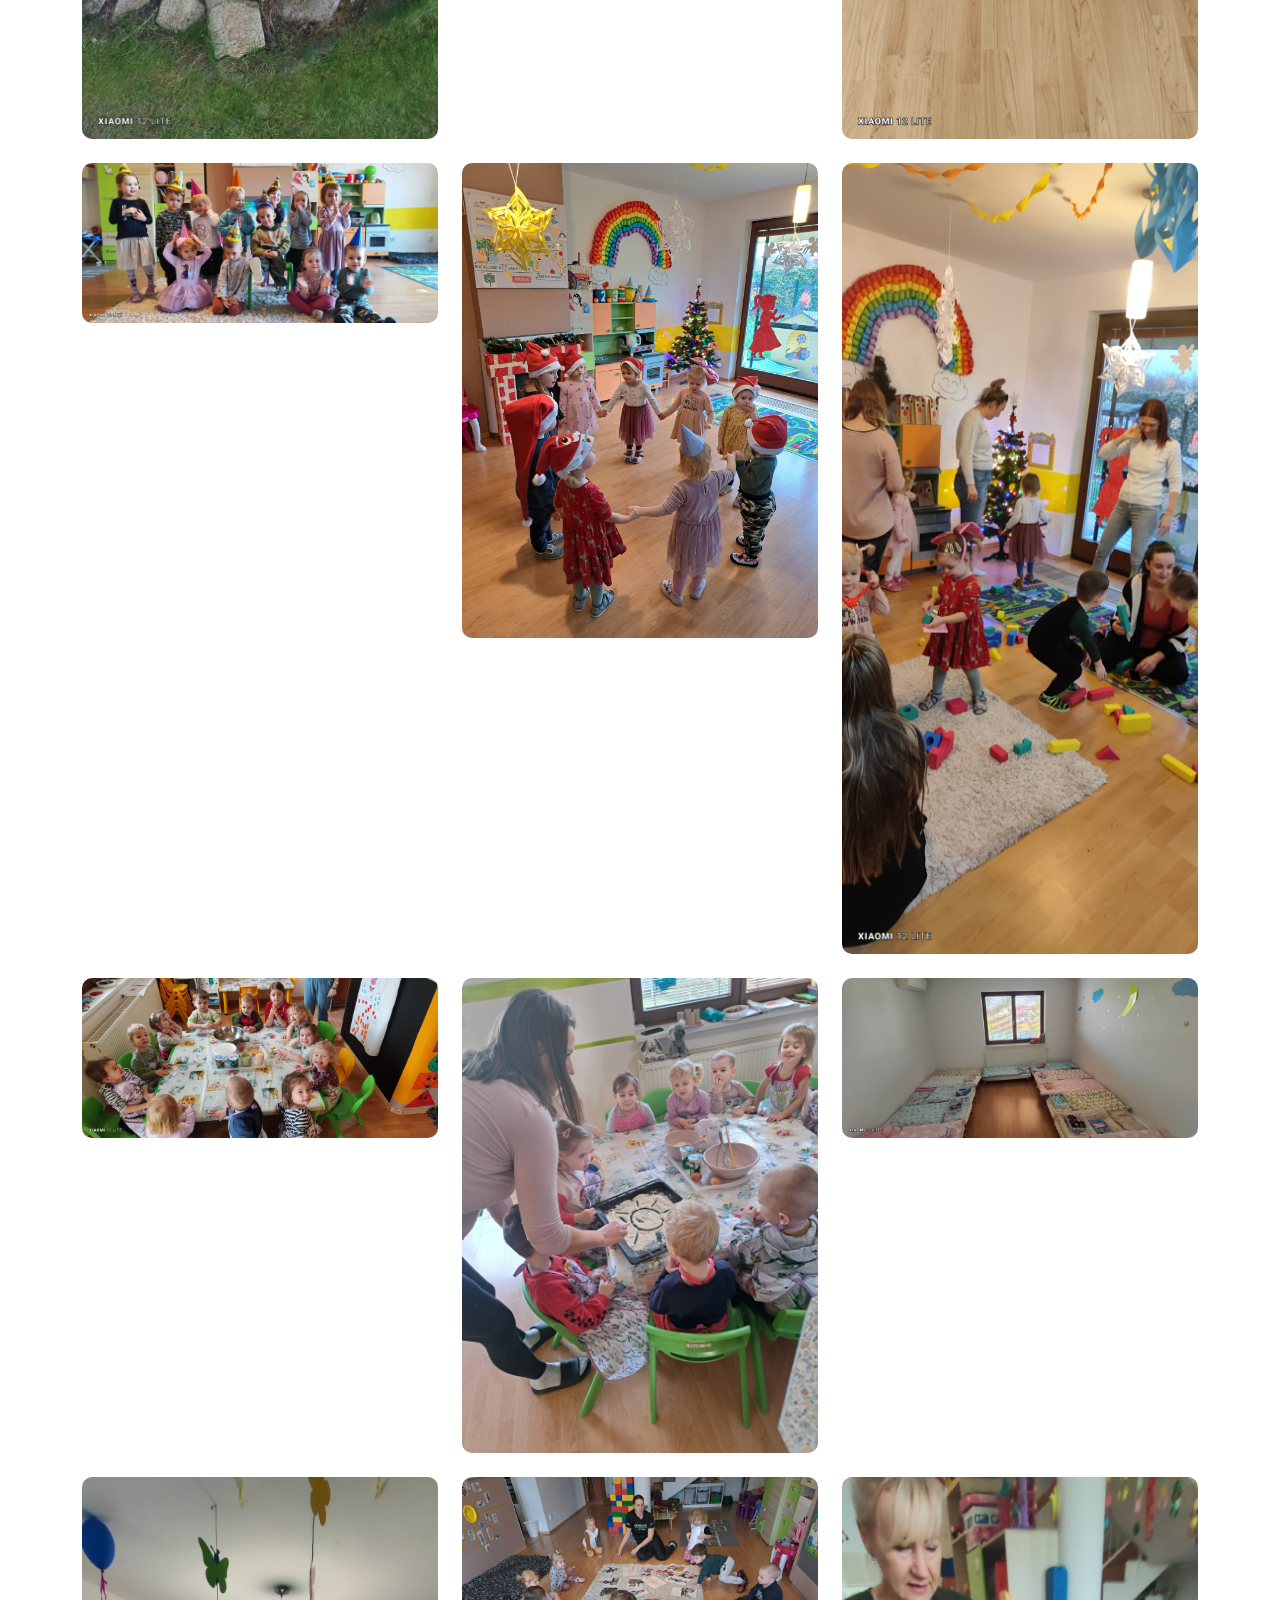
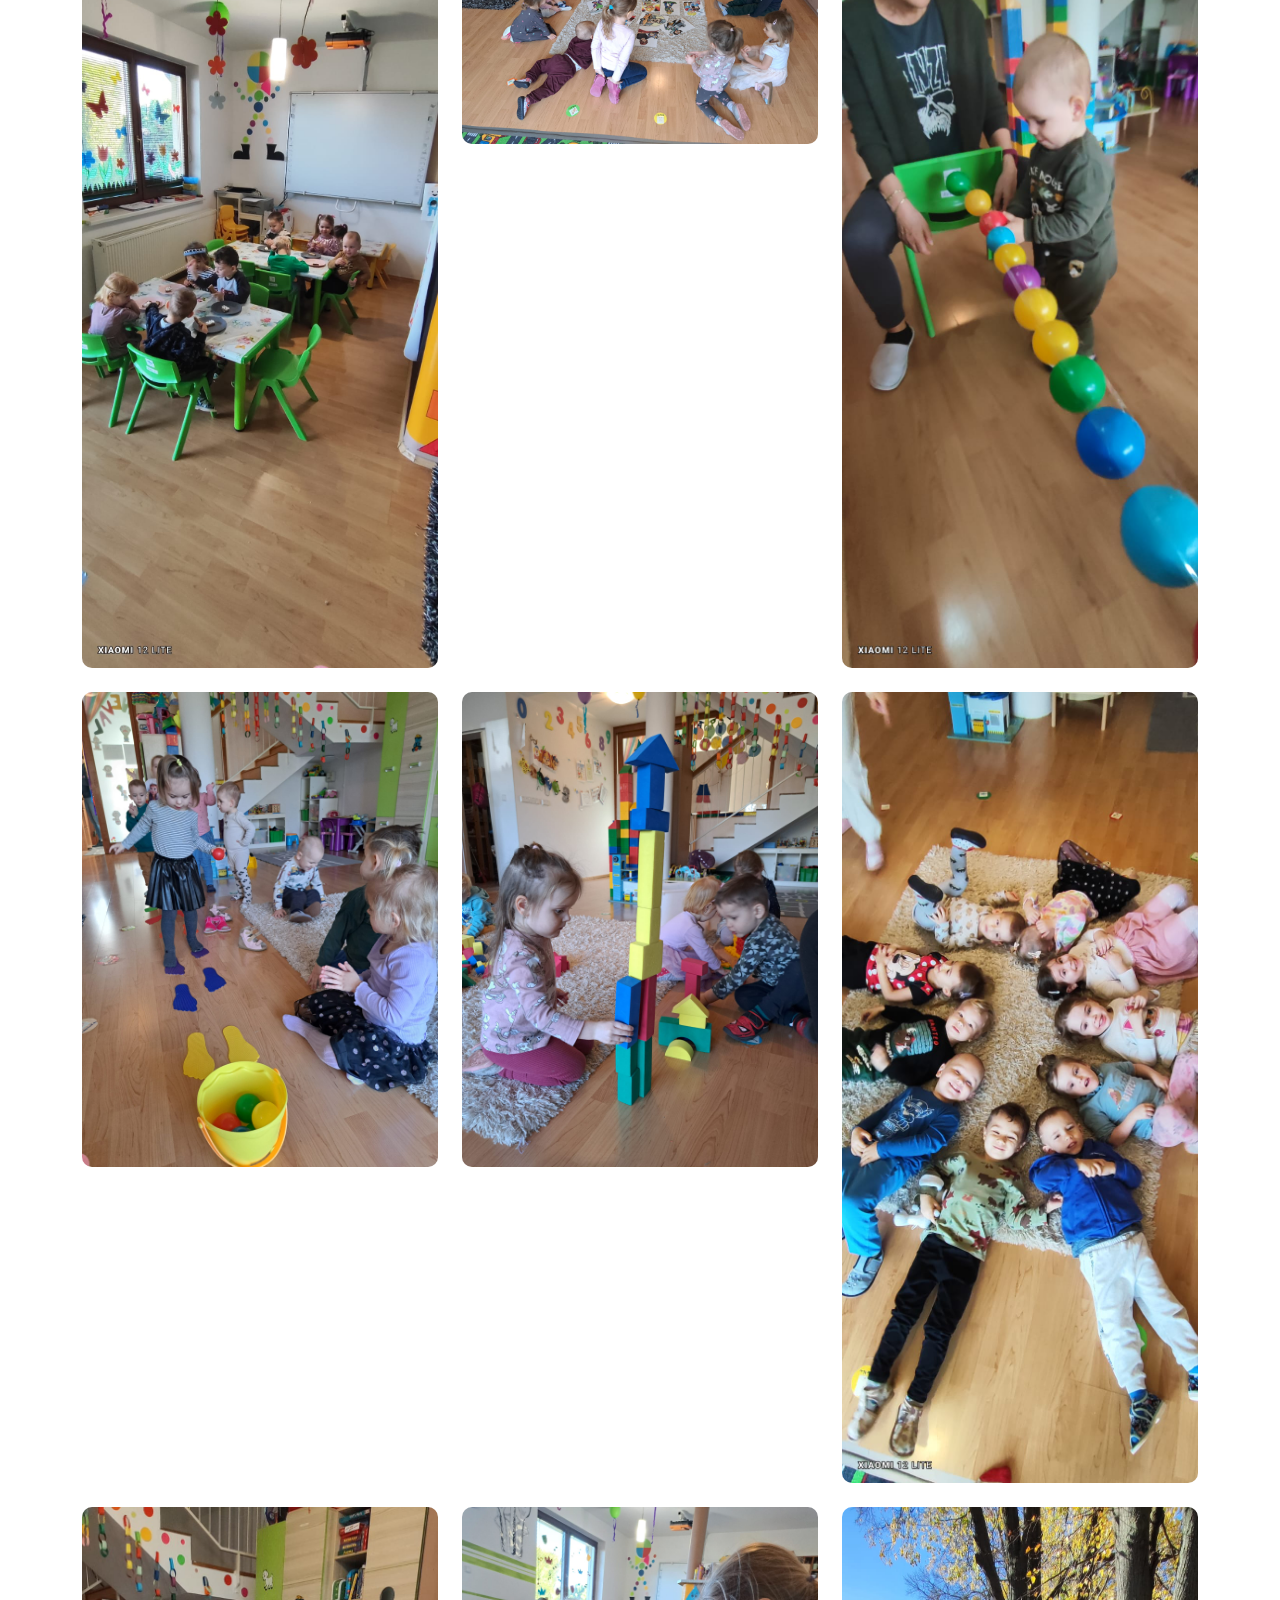
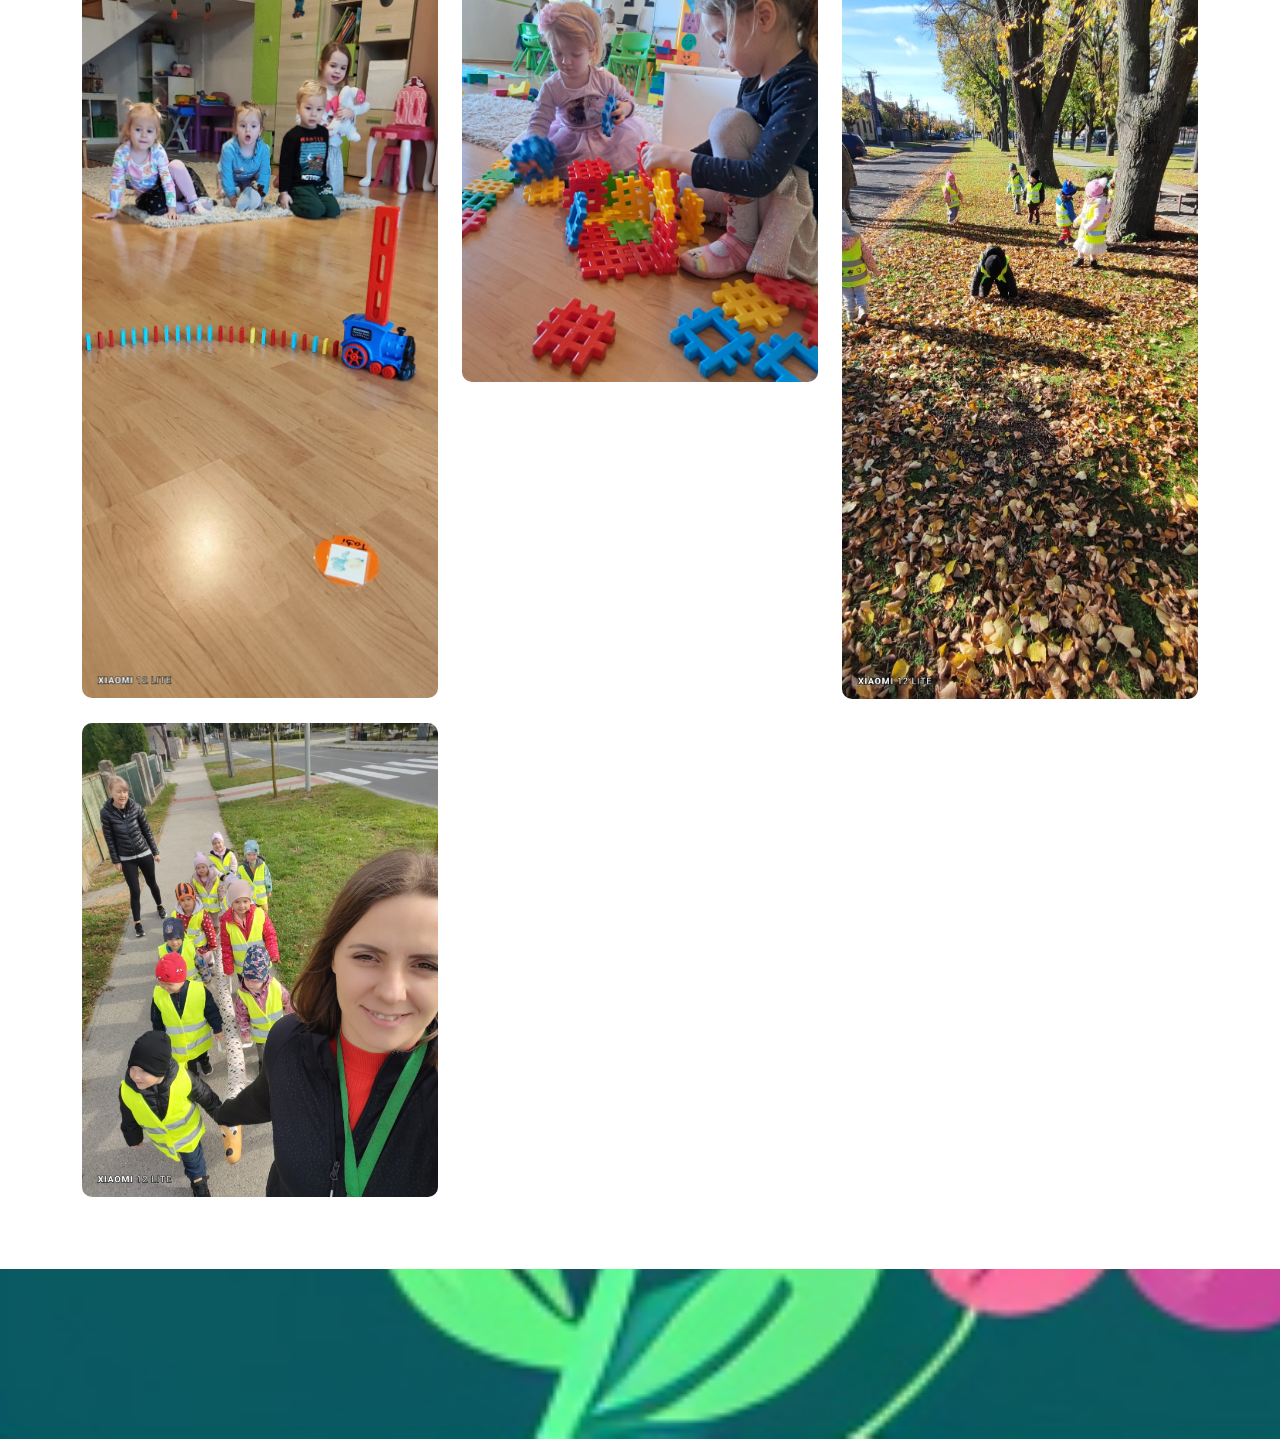
<file: galeria.html>
<!DOCTYPE html>
<html lang="en">

<head>
    <meta charset="utf-8">
    <title>Bublinkovo</title>
    <meta content="width=device-width, initial-scale=1.0" name="viewport">
    <meta content="" name="keywords">
    <meta content="" name="description">

    <!-- Favicon -->
    <link href="img/favicon.jpg" rel="icon">

    <!-- Google Web Fonts -->
    <link rel="preconnect" href="https://fonts.googleapis.com">
    <link rel="preconnect" href="https://fonts.gstatic.com" crossorigin>
    <link href="https://fonts.googleapis.com/css2?family=Cedarville+Cursive&family=Lobster&family=Poppins:ital,wght@0,100;0,200;0,300;0,400;0,500;0,600;0,700;0,800;0,900;1,100;1,200;1,300;1,400;1,500;1,600;1,700;1,800;1,900&display=swap" rel="stylesheet">
    
    <!-- Icon Font Stylesheet -->
    <link href="https://cdnjs.cloudflare.com/ajax/libs/font-awesome/5.10.0/css/all.min.css" rel="stylesheet">
    <link href="https://cdn.jsdelivr.net/npm/bootstrap-icons@1.4.1/font/bootstrap-icons.css" rel="stylesheet">

    <!-- Libraries Stylesheet -->
    <link href="lib/animate/animate.min.css" rel="stylesheet">
    <link href="lib/owlcarousel/assets/owl.carousel.min.css" rel="stylesheet">

    <!-- Customized Bootstrap Stylesheet -->
    <link href="css/bootstrap.min.css" rel="stylesheet">

    <!-- Template Stylesheet -->
    <link href="css/style.css" rel="stylesheet">
</head>

<body>
    <div class="container-xxl bg-white p-0">
        <!-- Spinner Start -->
        <div id="spinner" class="show bg-white position-fixed translate-middle w-100 vh-100 top-50 start-50 d-flex align-items-center justify-content-center">
            <div class="spinner-border text-primary" style="width: 3rem; height: 3rem;" role="status">
                <span class="sr-only">Loading...</span>
            </div>
        </div>
        <!-- Spinner End -->


        <!-- Navbar Start -->
        <nav class="navbar navbar-expand-lg bg-white navbar-light sticky-top px-4 px-lg-5 py-lg-0">
            <a href="index.html" class="navbar-brand">
                <h1 class="m-0 text-primary">Bublinkovo</h1>
            </a>
            <button type="button" class="navbar-toggler" data-bs-toggle="collapse" data-bs-target="#navbarCollapse">
                <span class="navbar-toggler-icon"></span>
            </button>
            <div class="collapse navbar-collapse" id="navbarCollapse">
                <div class="navbar-nav mx-auto">
                    <a href="index.html" class="nav-item nav-link">Domov</a>
                    <div class="nav-item dropdown">
                        <a href="#" class="nav-link dropdown-toggle" data-bs-toggle="dropdown">O nás</a>
                        <div class="dropdown-menu rounded-0 rounded-bottom border-0 shadow-sm m-0">
                    <a href="about.html" class="nav-item nav-link">O škôlke</a>
                    <a href="classes.html" class="nav-item nav-link">Krúžky</a>
                    <a href="stravovanie.html" class="nav-item nav-link">Stravovanie</a>

                        </div>
                        </div> 
                    <a href="dokumenty.html" class="nav-item nav-link">Dokumenty</a>
                    <a href="galeria.html" class="nav-item nav-link ">Galéria</a>
                    <a href="contact.html" class="nav-item nav-link ">Kontakt</a>
                    </div>
        </nav>
        <!-- Navbar End -->

        <section class="gallery-section py-5">
            <div class="container">
                <div class="row">
            <div class="col-md-4 mb-4">
                <img src="img/gallery/image (22).jpg" class="img-fluid rounded" alt="Image 1">
            </div>
            <div class="col-md-4 mb-4">
                <img src="img/gallery/image (2).jpg" class="img-fluid rounded" alt="Image 2">
            </div>
            <div class="col-md-4 mb-4">
                <img src="img/gallery/image (3).jpg" class="img-fluid rounded" alt="Image 3">
            </div>
            <div class="col-md-4 mb-4">
                <img src="img/gallery/image (4).jpg" class="img-fluid rounded" alt="Image 4">
            </div>
            <div class="col-md-4 mb-4">
                <img src="img/gallery/image (5).jpg" class="img-fluid rounded" alt="Image 5">
            </div>
            <div class="col-md-4 mb-4">
                <img src="img/gallery/image (6).jpg" class="img-fluid rounded" alt="Image 6">
            </div>
            <div class="col-md-4 mb-4">
                <img src="img/gallery/image (7).jpg" class="img-fluid rounded" alt="Image 6">
            </div>
            <div class="col-md-4 mb-4">
                <img src="img/gallery/image (8).jpg" class="img-fluid rounded" alt="Image 6">
            </div>
            <div class="col-md-4 mb-4">
                <img src="img/gallery/image (9).jpg" class="img-fluid rounded" alt="Image 6">
            </div>
            <div class="col-md-4 mb-4">
                <img src="img/gallery/image (10).jpg" class="img-fluid rounded" alt="Image 6">
            </div>
            <div class="col-md-4 mb-4">
                <img src="img/gallery/image (11).jpg" class="img-fluid rounded" alt="Image 6">
            </div>
            <div class="col-md-4 mb-4">
                <img src="img/gallery/image (12).jpg" class="img-fluid rounded" alt="Image 6">
            </div>
            <div class="col-md-4 mb-4">
                <img src="img/gallery/image (13).jpg" class="img-fluid rounded" alt="Image 6">
            </div>
            <div class="col-md-4 mb-4">
                <img src="img/gallery/image (14).jpg" class="img-fluid rounded" alt="Image 6">
            </div>
            <div class="col-md-4 mb-4">
                <img src="img/gallery/image (15).jpg" class="img-fluid rounded" alt="Image 6">
            </div>
            <div class="col-md-4 mb-4">
                <img src="img/gallery/image (16).jpg" class="img-fluid rounded" alt="Image 6">
            </div>
            <div class="col-md-4 mb-4">
                <img src="img/gallery/image (17).jpg" class="img-fluid rounded" alt="Image 6">
            </div>
            <div class="col-md-4 mb-4">
                <img src="img/gallery/image (18).jpg" class="img-fluid rounded" alt="Image 6">
            </div>
            <div class="col-md-4 mb-4">
                <img src="img/gallery/image (19).jpg" class="img-fluid rounded" alt="Image 6">
            </div>
            <div class="col-md-4 mb-4">
                <img src="img/gallery/image (20).jpg" class="img-fluid rounded" alt="Image 6">
            </div>
            <div class="col-md-4 mb-4">
                <img src="img/gallery/image (21).jpg" class="img-fluid rounded" alt="Image 6">
            </div>
            <div class="col-md-4 mb-4">
                <img src="img/gallery/image (1).jpg" class="img-fluid rounded" alt="Image 6">
            </div>
        </div>
    </div>
</section>

                    <!-- Add more images as needed -->
                </div>
            </div>
        </section>
        


        <!-- Footer Start -->
        <div class="container-fluid bg-dark text-white-50 footer pt-5 mt-5 wow fadeIn" data-wow-delay="0.1s">
            <div class="container">
                <div class="copyright">
                    <div class="row">
                        <div class="col-md-6 text-center text-md-start mb-3 mb-md-0">
                            &copy; <a class="border-bottom" href="#">Bublinkovo.sk</a>, All Right Reserved. 
							
							<!--/*** This template is free as long as you keep the footer author’s credit link/attribution link/backlink. If you'd like to use the template without the footer author’s credit link/attribution link/backlink, you can purchase the Credit Removal License from "https://htmlcodex.com/credit-removal". Thank you for your support. ***/-->
							Designed By <a class="border-bottom" href="https://htmlcodex.com">HTML Codex</a>
                        </div>
                        <div class="col-md-6 text-center text-md-end">
                            <div class="footer-menu">
                                <a href="">Home</a>
                                <a href="">Cookies</a>
                                <a href="">Help</a>
                                <a href="">FQAs</a>
                            </div>
                        </div>
                    </div>
                </div>
            </div>
        </div>
        <!-- Footer End -->


        <!-- Back to Top -->
        <a href="#" class="btn btn-lg btn-primary btn-lg-square back-to-top"><i class="bi bi-arrow-up"></i></a>
    </div>

    <!-- JavaScript Libraries -->
    <script src="https://code.jquery.com/jquery-3.4.1.min.js"></script>
    <script src="https://cdn.jsdelivr.net/npm/bootstrap@5.0.0/dist/js/bootstrap.bundle.min.js"></script>
    <script src="lib/wow/wow.min.js"></script>
    <script src="lib/easing/easing.min.js"></script>
    <script src="lib/waypoints/waypoints.min.js"></script>
    <script src="lib/owlcarousel/owl.carousel.min.js"></script>

    <!-- Template Javascript -->
    <script src="js/main.js"></script>
</body>

</html>
</file>
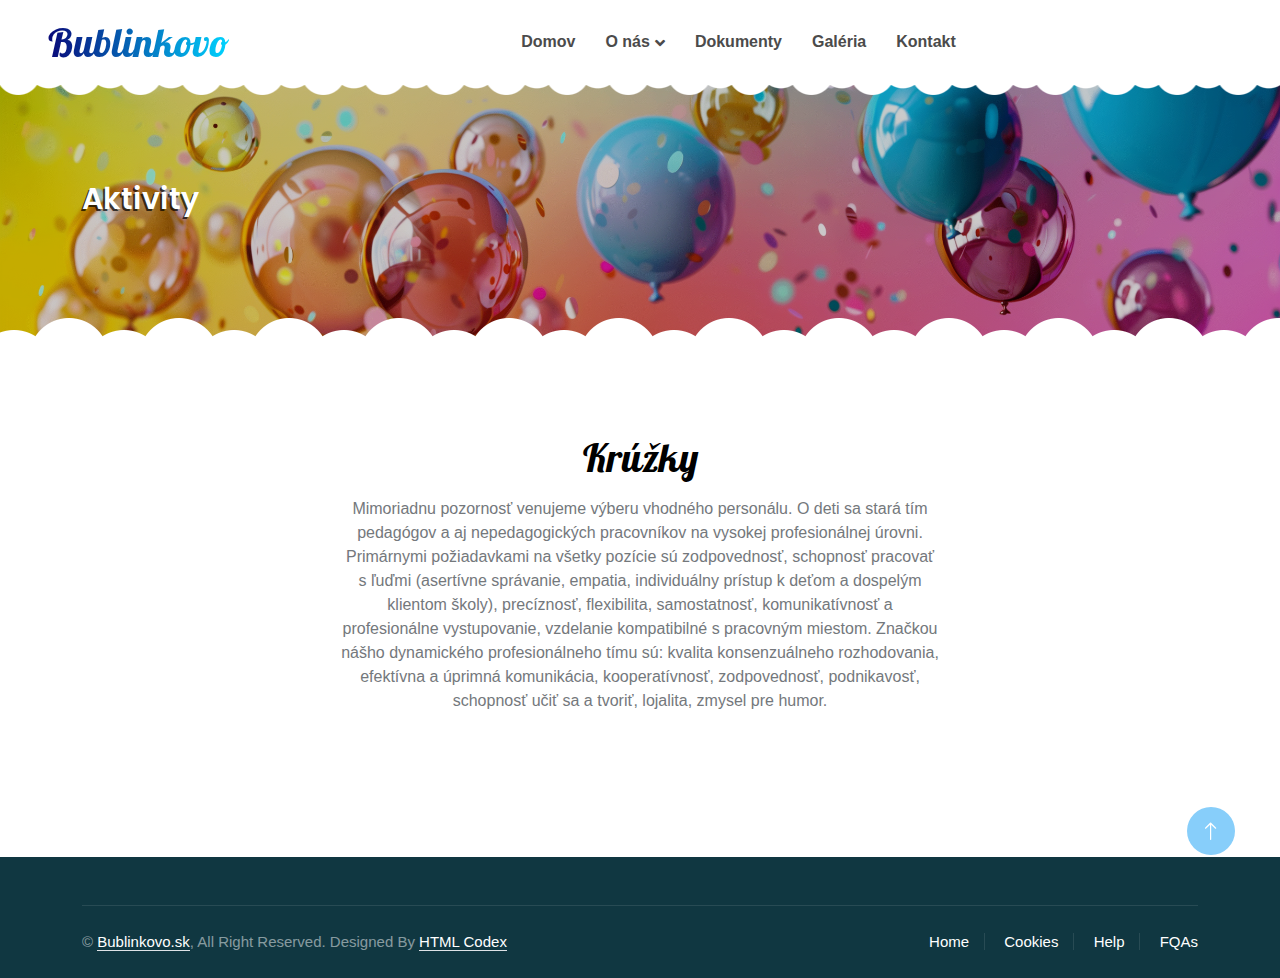
<file: personal.html>
<!DOCTYPE html>
<html lang="en">

<head>
    <meta charset="utf-8">
    <title>Bublinkovo</title>
    <meta content="width=device-width, initial-scale=1.0" name="viewport">
    <meta content="" name="keywords">
    <meta content="" name="description">

    <!-- Favicon -->
    <link href="img/favicon.jpg" rel="icon">

    <!-- Google Web Fonts -->
    <link rel="preconnect" href="https://fonts.googleapis.com">
    <link rel="preconnect" href="https://fonts.gstatic.com" crossorigin>
    <link href="https://fonts.googleapis.com/css2?family=Cedarville+Cursive&family=Lobster&family=Poppins:ital,wght@0,100;0,200;0,300;0,400;0,500;0,600;0,700;0,800;0,900;1,100;1,200;1,300;1,400;1,500;1,600;1,700;1,800;1,900&display=swap" rel="stylesheet">
    
    <!-- Icon Font Stylesheet -->
    <link href="https://cdnjs.cloudflare.com/ajax/libs/font-awesome/5.10.0/css/all.min.css" rel="stylesheet">
    <link href="https://cdn.jsdelivr.net/npm/bootstrap-icons@1.4.1/font/bootstrap-icons.css" rel="stylesheet">

    <!-- Libraries Stylesheet -->
    <link href="lib/animate/animate.min.css" rel="stylesheet">
    <link href="lib/owlcarousel/assets/owl.carousel.min.css" rel="stylesheet">

    <!-- Customized Bootstrap Stylesheet -->
    <link href="css/bootstrap.min.css" rel="stylesheet">

    <!-- Template Stylesheet -->
    <link href="css/style.css" rel="stylesheet">
</head>

<body>
    <div class="container-xxl bg-white p-0">
        <!-- Spinner Start -->
        <div id="spinner" class="show bg-white position-fixed translate-middle w-100 vh-100 top-50 start-50 d-flex align-items-center justify-content-center">
            <div class="spinner-border text-primary" style="width: 3rem; height: 3rem;" role="status">
                <span class="sr-only">Loading...</span>
            </div>
        </div>
        <!-- Spinner End -->


        <!-- Navbar Start -->
        <nav class="navbar navbar-expand-lg bg-white navbar-light sticky-top px-4 px-lg-5 py-lg-0">
            <a href="index.html" class="navbar-brand">
                <h1 class="m-0 text-primary">Bublinkovo</h1>
            </a>
            <button type="button" class="navbar-toggler" data-bs-toggle="collapse" data-bs-target="#navbarCollapse">
                <span class="navbar-toggler-icon"></span>
            </button>
            <div class="collapse navbar-collapse" id="navbarCollapse">
                <div class="navbar-nav mx-auto">
                    <a href="index.html" class="nav-item nav-link">Domov</a>
                    <div class="nav-item dropdown">
                        <a href="#" class="nav-link dropdown-toggle" data-bs-toggle="dropdown">O nás</a>
                        <div class="dropdown-menu rounded-0 rounded-bottom border-0 shadow-sm m-0">
                    <a href="about.html" class="nav-item nav-link">O škôlke</a>
                    <a href="classes.html" class="nav-item nav-link">Krúžky</a>
                    <a href="stravovanie.html" class="nav-item nav-link">Stravovanie</a>

                        </div>
                        </div> 
                    <a href="dokumenty.html" class="nav-item nav-link">Dokumenty</a>
                    <a href="galeria.html" class="nav-item nav-link ">Galéria</a>
                    <a href="contact.html" class="nav-item nav-link ">Kontakt</a>
                    </div>
        </nav>
        <!-- Navbar End -->



        <!-- Page Header End -->
        <div class="container-xxl py-5 page-header position-relative mb-5">
            <div class="container py-5">
                <h1 class="display-2 text-white animated slideInDown mb-4">Aktivity</h1>
                <nav aria-label="breadcrumb animated slideInDown">
                </nav>
            </div>
        </div>
        <!-- Page Header End -->


        <!-- Classes Start -->
        <div class="container-xxl py-5">
            <div class="container">
                <div class="text-center mx-auto mb-5 wow fadeInUp" data-wow-delay="0.1s" style="max-width: 600px;">
                    <h1 class="mb-3">Krúžky</h1>
                    <p> 
                        Mimoriadnu pozornosť venujeme výberu vhodného personálu. O deti sa stará tím pedagógov a aj nepedagogických pracovníkov na vysokej profesionálnej úrovni.

                        Primárnymi požiadavkami na všetky pozície sú zodpovednosť, schopnosť pracovať s ľuďmi (asertívne správanie, empatia, individuálny prístup k deťom a dospelým klientom školy), precíznosť, flexibilita, samostatnosť, komunikatívnosť a profesionálne vystupovanie, vzdelanie kompatibilné s pracovným miestom.
                        
                        Značkou nášho dynamického profesionálneho tímu sú:
                        
                        kvalita konsenzuálneho rozhodovania,
                        efektívna a úprimná komunikácia,
                        kooperatívnosť, zodpovednosť,
                        podnikavosť,
                        schopnosť učiť sa a tvoriť,
                        lojalita,
                        zmysel pre humor.   
                    </p>                        
                </div>
            </div>
        </div>
        <!-- Classes End -->

        <!-- Footer Start -->
        <div class="container-fluid bg-dark text-white-50 footer pt-5 mt-5 wow fadeIn" data-wow-delay="0.1s">
            <div class="container">
                <div class="copyright">
                    <div class="row">
                        <div class="col-md-6 text-center text-md-start mb-3 mb-md-0">
                            &copy; <a class="border-bottom" href="#">Bublinkovo.sk</a>, All Right Reserved. 
							
							<!--/*** This template is free as long as you keep the footer author’s credit link/attribution link/backlink. If you'd like to use the template without the footer author’s credit link/attribution link/backlink, you can purchase the Credit Removal License from "https://htmlcodex.com/credit-removal". Thank you for your support. ***/-->
							Designed By <a class="border-bottom" href="https://htmlcodex.com">HTML Codex</a>
                        </div>
                        <div class="col-md-6 text-center text-md-end">
                            <div class="footer-menu">
                                <a href="">Home</a>
                                <a href="">Cookies</a>
                                <a href="">Help</a>
                                <a href="">FQAs</a>
                            </div>
                        </div>
                    </div>
                </div>
            </div>
        </div>
        <!-- Footer End -->


        <!-- Back to Top -->
        <a href="#" class="btn btn-lg btn-primary btn-lg-square back-to-top"><i class="bi bi-arrow-up"></i></a>
    </div>

    <!-- JavaScript Libraries -->
    <script src="https://code.jquery.com/jquery-3.4.1.min.js"></script>
    <script src="https://cdn.jsdelivr.net/npm/bootstrap@5.0.0/dist/js/bootstrap.bundle.min.js"></script>
    <script src="lib/wow/wow.min.js"></script>
    <script src="lib/easing/easing.min.js"></script>
    <script src="lib/waypoints/waypoints.min.js"></script>
    <script src="lib/owlcarousel/owl.carousel.min.js"></script>

    <!-- Template Javascript -->
    <script src="js/main.js"></script>
</body>

</html>
</file>
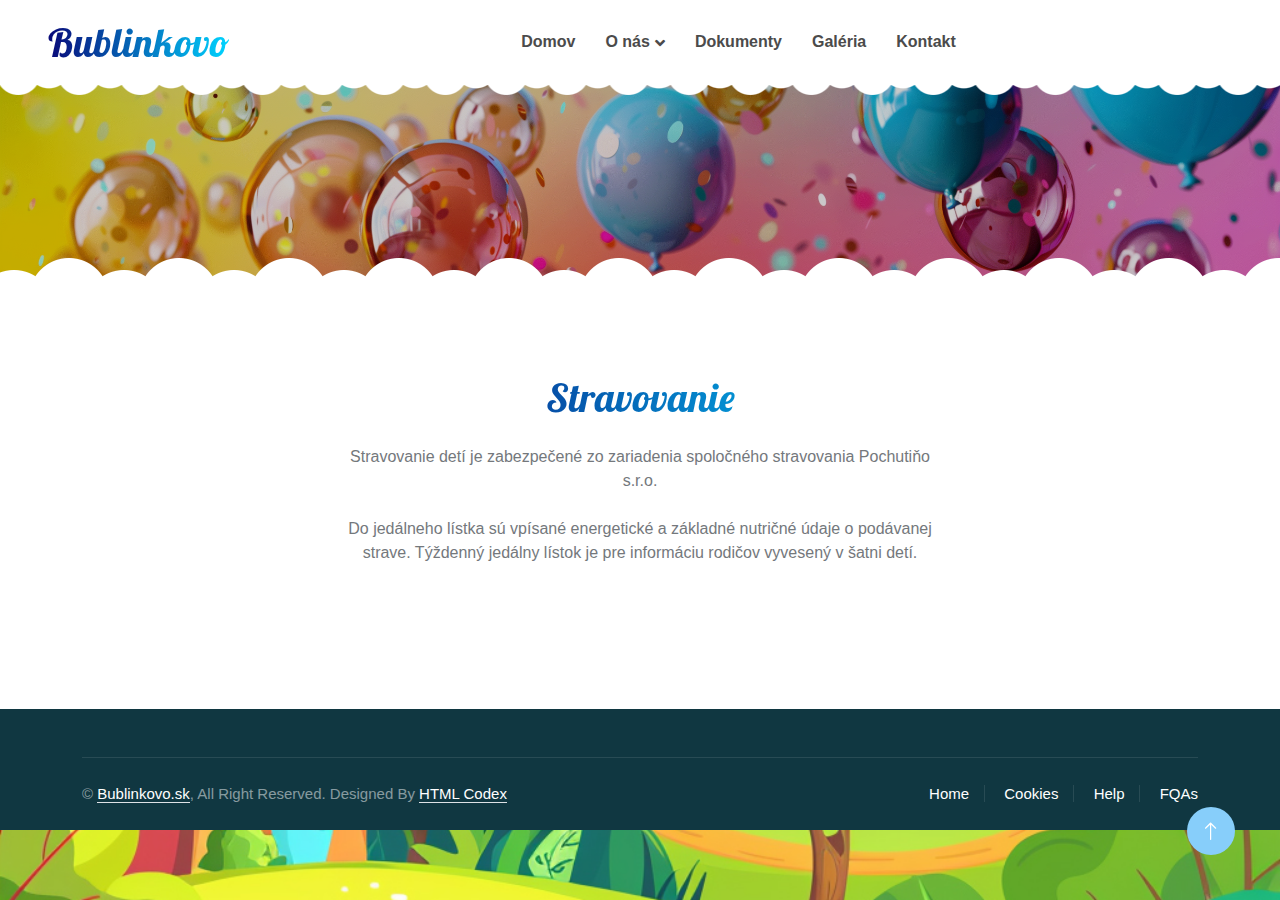
<file: stravovanie.html>
<!DOCTYPE html>
<html lang="en">

<head>
    <meta charset="utf-8">
    <title>Bublinkovo</title>
    <meta content="width=device-width, initial-scale=1.0" name="viewport">
    <meta content="" name="keywords">
    <meta content="" name="description">

    <!-- Favicon -->
    <link href="img/favicon.jpg" rel="icon">

    <!-- Google Web Fonts -->
    <link rel="preconnect" href="https://fonts.googleapis.com">
    <link rel="preconnect" href="https://fonts.gstatic.com" crossorigin>
    <link href="https://fonts.googleapis.com/css2?family=Cedarville+Cursive&family=Lobster&family=Poppins:ital,wght@0,100;0,200;0,300;0,400;0,500;0,600;0,700;0,800;0,900;1,100;1,200;1,300;1,400;1,500;1,600;1,700;1,800;1,900&display=swap" rel="stylesheet">
    
    <!-- Icon Font Stylesheet -->
    <link href="https://cdnjs.cloudflare.com/ajax/libs/font-awesome/5.10.0/css/all.min.css" rel="stylesheet">
    <link href="https://cdn.jsdelivr.net/npm/bootstrap-icons@1.4.1/font/bootstrap-icons.css" rel="stylesheet">

    <!-- Libraries Stylesheet -->
    <link href="lib/animate/animate.min.css" rel="stylesheet">
    <link href="lib/owlcarousel/assets/owl.carousel.min.css" rel="stylesheet">

    <!-- Customized Bootstrap Stylesheet -->
    <link href="css/bootstrap.min.css" rel="stylesheet">

    <!-- Template Stylesheet -->
    <link href="css/style.css" rel="stylesheet">
</head>

<body>
    <div class="container-xxl bg-white p-0">
        <!-- Spinner Start -->
        <div id="spinner" class="show bg-white position-fixed translate-middle w-100 vh-100 top-50 start-50 d-flex align-items-center justify-content-center">
            <div class="spinner-border text-primary" style="width: 3rem; height: 3rem;" role="status">
                <span class="sr-only">Loading...</span>
            </div>
        </div>
        <!-- Spinner End -->


        <!-- Navbar Start -->
        <nav class="navbar navbar-expand-lg bg-white navbar-light sticky-top px-4 px-lg-5 py-lg-0">
            <a href="index.html" class="navbar-brand">
                <h1 class="m-0 text-primary">Bublinkovo</h1>
            </a>
            <button type="button" class="navbar-toggler" data-bs-toggle="collapse" data-bs-target="#navbarCollapse">
                <span class="navbar-toggler-icon"></span>
            </button>
            <div class="collapse navbar-collapse" id="navbarCollapse">
                <div class="navbar-nav mx-auto">
                    <a href="index.html" class="nav-item nav-link">Domov</a>
                    <div class="nav-item dropdown">
                        <a href="#" class="nav-link dropdown-toggle" data-bs-toggle="dropdown">O nás</a>
                        <div class="dropdown-menu rounded-0 rounded-bottom border-0 shadow-sm m-0">
                    <a href="about.html" class="nav-item nav-link">O škôlke</a>
                    <a href="classes.html" class="nav-item nav-link">Krúžky</a>
                    <a href="stravovanie.html" class="nav-item nav-link">Stravovanie</a>

                        </div>
                        </div> 
                    <a href="dokumenty.html" class="nav-item nav-link">Dokumenty</a>
                    <a href="galeria.html" class="nav-item nav-link ">Galéria</a>
                    <a href="contact.html" class="nav-item nav-link ">Kontakt</a>
                    </div>
        </nav>
        <!-- Navbar End -->



        <!-- Page Header End -->
        <div class="container-xxl py-5 page-header position-relative mb-5">
            <div class="container py-5">
                <nav aria-label="breadcrumb animated slideInDown">
                </nav>
            </div>
        </div>
        <!-- Page Header End -->


        <!-- Classes Start -->
        <div class="container-xxl py-5">
            <div class="container">
                <div class="text-center mx-auto mb-5 wow fadeInUp" data-wow-delay="0.1s" style="max-width: 600px;">
                    <h1 class="m-0 text-primary">Stravovanie</h1>
                    <p> 
                        
                        <br>Stravovanie detí je zabezpečené zo zariadenia spoločného stravovania Pochutiňo s.r.o.  
                        <br>
                        <br>Do jedálneho lístka sú vpísané energetické a základné nutričné údaje o podávanej strave. Týždenný jedálny lístok je pre informáciu rodičov vyvesený v šatni detí.
                        <br>
                    </p>                        
                </div>
            </div>
        </div>
        <!-- Classes End -->

        <!-- Footer Start -->
        <div class="container-fluid bg-dark text-white-50 footer pt-5 mt-5 wow fadeIn" data-wow-delay="0.1s">
            <div class="container">
                <div class="copyright">
                    <div class="row">
                        <div class="col-md-6 text-center text-md-start mb-3 mb-md-0">
                            &copy; <a class="border-bottom" href="#">Bublinkovo.sk</a>, All Right Reserved. 
							
							<!--/*** This template is free as long as you keep the footer author’s credit link/attribution link/backlink. If you'd like to use the template without the footer author’s credit link/attribution link/backlink, you can purchase the Credit Removal License from "https://htmlcodex.com/credit-removal". Thank you for your support. ***/-->
							Designed By <a class="border-bottom" href="https://htmlcodex.com">HTML Codex</a>
                        </div>
                        <div class="col-md-6 text-center text-md-end">
                            <div class="footer-menu">
                                <a href="">Home</a>
                                <a href="">Cookies</a>
                                <a href="">Help</a>
                                <a href="">FQAs</a>
                            </div>
                        </div>
                    </div>
                </div>
            </div>
        </div>
        <!-- Footer End -->


        <!-- Back to Top -->
        <a href="#" class="btn btn-lg btn-primary btn-lg-square back-to-top"><i class="bi bi-arrow-up"></i></a>
    </div>

    <!-- JavaScript Libraries -->
    <script src="https://code.jquery.com/jquery-3.4.1.min.js"></script>
    <script src="https://cdn.jsdelivr.net/npm/bootstrap@5.0.0/dist/js/bootstrap.bundle.min.js"></script>
    <script src="lib/wow/wow.min.js"></script>
    <script src="lib/easing/easing.min.js"></script>
    <script src="lib/waypoints/waypoints.min.js"></script>
    <script src="lib/owlcarousel/owl.carousel.min.js"></script>

    <!-- Template Javascript -->
    <script src="js/main.js"></script>
</body>

</html>
</file>
<file: css/style.css>
/********** Template CSS **********/
:root {
    --primary: #FE5D37;
    --light: #FFF5F3;
    --dark: #103741;
}

.back-to-top {
    position: fixed;
    display: none;
    right: 45px;
    bottom: 45px;
    z-index: 99;
}


/*** Spinner ***/
#spinner {
    opacity: 0;
    visibility: hidden;
    transition: opacity .5s ease-out, visibility 0s linear .5s;
    z-index: 99999;
}

#spinner.show {
    transition: opacity .5s ease-out, visibility 0s linear 0s;
    visibility: visible;
    opacity: 1;
}


/*** Button ***/
.btn {
    font-weight: 500;
    transition: .5s;
    color:blue;
}

.btn.btn-primary {
    color: #ffffff;
}

.btn-square {
    width: 38px;
    height: 38px;
}

.btn-sm-square {
    width: 32px;
    height: 32px;
}

.btn-lg-square {
    width: 48px;
    height: 48px;
}

.btn-square,
.btn-sm-square,
.btn-lg-square {
    padding: 0;
    display: flex;
    align-items: center;
    justify-content: center;
    font-weight: normal;
    border-radius: 50px;
}


/*** Heading ***/
h1,
.h1,
.display-1,
.display-4,
.display-5,
.display-6 {
    font-family: 'Lobster', cursive;
}

.red {
    color:#ff0000;
}
    

.display-2 {
    font-family: 'Poppins';
    font-weight: 600;
    font-size: 30px;
    color:#ffffff;
    text-shadow: 
        -2px 2px 0 rgba(0, 0, 0, 0.7);
}

h2,
h3,
h4,
.h2,
.h3,
.h4{
    font-family: "Poppins";
    font-weight: 700;
}

h5,
h6,
.h5,
.h6 {
    font-weight: 600;
    font-family: "Poppins";
}

.font-secondary {
    font-family: 'Poppins',;
}


/*** Navbar ***/


.navbar .navbar-nav .nav-link {
    padding: 30px 15px;
    color:rgb(75, 75, 75);
    font-weight: 600;
    outline: none;

}

.navbar .navbar-nav .nav-link:hover,
.navbar .navbar-nav .nav-link.active {
    background-image: linear-gradient(90deg, rgba(2,0,36,1) 0%, rgba(9,9,121,1) 0%, rgba(0,212,255,1) 100%);
    -webkit-background-clip: text;
    background-clip: text;
    color: transparent; 
}

.navbar.sticky-top {
    top: -100px;
    transition: .5s;
}

.navbar .dropdown-toggle::after {
    border: none;
    content: "\f107";
    font-family: "Font Awesome 5 Free";
    font-weight: 900;
    vertical-align: middle;
    margin-left: 5px;
    transition: .5s;
}

.navbar .dropdown-toggle[aria-expanded=true]::after {
    transform: rotate(-180deg);
}

@media (max-width: 991.98px) {
    .navbar .navbar-nav .nav-link  {
        margin-right: 0;
        padding: 10px 0;
    }

    .navbar .navbar-nav {
        margin-top: 15px;
        border-top: 1px solid #EEEEEE;
    }
}

@media (min-width: 992px) {
    .navbar .nav-item .dropdown-menu {
        display: block;
        top: calc(100% - 15px);
        margin-top: 0;
        opacity: 0;
        visibility: hidden;
        transition: .5s;
        
    }

    .navbar .nav-item:hover .dropdown-menu {
        top: 100%;
        visibility: visible;
        transition: .5s;
        opacity: 1;
    }
}


/*** Header ***/
.header-carousel::before,
.header-carousel::after,
.page-header::before,
.page-header::after {
    position: absolute;
    content: "";
    width: 100%;
    height: 10px;
    top: 0;
    left: 0;
    background: url(../img/bg-header-top.png) center center repeat-x;
    z-index: 1;
}


.header-carousel::after,
.page-header::after {
    height: 19px;
    top: auto;
    bottom: 0;
    background: url(../img/bg-header-bottom.png) center center repeat-x;
}

@media (max-width: 768px) {
    .header-carousel .owl-carousel-item {
        position: relative;
        height: 500px;
    }
    
    .header-carousel .owl-carousel-item img {
        position: absolute;
        width: 100%;
        height: 100%;
        object-fit:fill;
    }

    .header-carousel .owl-carousel-item p {
        font-size: 16px !important;
        font-weight: 400 !important;
    }

    .header-carousel .owl-carousel-item h1 {
        font-size: 30px;
        font-weight: 600;
    }
}

.header-carousel .owl-nav {
    position: absolute;
    top: 50%;
    right: 8%;
    transform: translateY(-50%);
    display: flex;
    flex-direction: column;
}


.header-carousel .owl-nav .owl-prev,
.header-carousel .owl-nav .owl-next {
    margin: 7px 0;
    width: 45px;
    height: 45px;
    display: flex;
    align-items: center;
    justify-content: center;
    color: #FFFFFF;
    background: transparent;
    border: 1px solid #FFFFFF;
    border-radius: 45px;
    font-size: 22px;
    transition: .5s;
}

.header-carousel .owl-nav .owl-prev:hover,
.header-carousel .owl-nav .owl-next:hover {
    background: var(--primary);
    border-color: var(--primary);
}

.page-header {
    background: linear-gradient(rgba(0, 0, 0, .2), rgba(0, 0, 0, .2)), url(../img/header.png) center center no-repeat;
    background-size:cover;
}

.breadcrumb-item + .breadcrumb-item::before {
    color: rgba(255, 255, 255, .5);
}


/*** Facility ***/
.facility-item .facility-icon {
    position: relative;
    margin: 0 auto;
    width: 100px;
    height: 100px;
    border-radius: 100px;
    display: flex;
    align-items: center;
    justify-content: center;
}

.facility-item .facility-icon::before {
    position: absolute;
    content: "";
    width: 100%;
    height: 100%;
    top: 0;
    left: 0;
    background: rgba(255, 255, 255, .9);
    transition: .5s;
    z-index: 1;
}

.facility-item .facility-icon span {
    position: absolute;
    content: "";
    width: 15px;
    height: 30px;
    top: 0;
    left: 0;
    border-radius: 50%;
}

.facility-item .facility-icon span:last-child {
    left: auto;
    right: 0;
}

.facility-item .facility-icon i {
    position: relative;
    z-index: 2;
}

.facility-item .facility-text {
    position: relative;
    min-height: 250px;
    padding: 30px;
    border-radius: 100%;
    display: flex;
    text-align: center;
    justify-content: center;
    flex-direction: column;
}

.facility-item .facility-text::before {
    position: absolute;
    content: "";
    width: 100%;
    height: 100%;
    top: 0;
    left: 0;
    background: rgba(255, 255, 255, .9);
    transition: .5s;
    z-index: 1;
}

.facility-item .facility-text * {
    position: relative;
    z-index: 2;
}

.facility-item:hover .facility-icon::before,
.facility-item:hover .facility-text::before {
    background: transparent;
}

.facility-item * {
    transition: .5s;
}

.facility-item:hover * {
    color: #FFFFFF !important;
}


/*** About ***/
.about-img img {
    transition: .5s;
}

.about-img img:hover {
    background: var(--primary) !important;
}


/*** Classes ***/
.classes-item {
    transition: .5s;
}

.classes-item:hover {
    margin-top: -10px;
}


/*** Team ***/
.team-item .team-text {
    position: absolute;
    width: 250px;
    height: 250px;
    bottom: 0;
    right: 0;
    display: flex;
    align-items: center;
    justify-content: center;
    flex-direction: column;
    background: #FFFFFF;
    border: 17px solid var(--light);
    border-radius: 250px;
    transition: .5s;
}

.team-item:hover .team-text {
    border-color: var(--primary);
}


/*** Testimonial ***/
.testimonial-carousel {
    padding-left: 1.5rem;
    padding-right: 1.5rem;
}

@media (min-width: 576px) {
    .testimonial-carousel {
        padding-left: 4rem;
        padding-right: 4rem;
    }
}

.testimonial-carousel .testimonial-item .border {
    border: 1px dashed rgba(0, 185, 142, .3) !important;
}

.testimonial-carousel .owl-nav {
    position: absolute;
    width: 100%;
    height: 45px;
    top: 50%;
    left: 0;
    transform: translateY(-50%);
    display: flex;
    justify-content: space-between;
    z-index: 1;
}

.testimonial-carousel .owl-nav .owl-prev,
.testimonial-carousel .owl-nav .owl-next {
    position: relative;
    width: 45px;
    height: 45px;
    display: flex;
    align-items: center;
    justify-content: center;
    color: #FFFFFF;
    background: var(--primary);
    border-radius: 45px;
    font-size: 20px;
    transition: .5s;
}

.testimonial-carousel .owl-nav .owl-prev:hover,
.testimonial-carousel .owl-nav .owl-next:hover {
    background: var(--dark);
}


/*** Footer ***/
.footer .btn.btn-social {
    margin-right: 5px;
    width: 45px;
    height: 45px;
    display: flex;
    align-items: center;
    justify-content: center;
    color: #FFFFFF;
    border: 1px solid rgba(255,255,255,0.5);
    border-radius: 45px;
    transition: .3s;
}

.footer .btn.btn-social:hover {
    border-color: var(--primary);
    background: var(--primary);
}

.footer .btn.btn-link {
    display: block;
    margin-bottom: 5px;
    padding: 0;
    text-align: left;
    font-size: 16px;
    font-weight: normal;
    text-transform: capitalize;
    transition: .3s;
}

.footer .btn.btn-link::before {
    position: relative;
    content: "\f105";
    font-family: "Font Awesome 5 Free";
    font-weight: 900;
    margin-right: 10px;
}

.footer .btn.btn-link:hover {
    color: var(--primary) !important;
    letter-spacing: 1px;
    box-shadow: none;
}

.footer .form-control {
    border-color: rgba(255,255,255,0.5);
}

.footer .copyright {
    padding: 25px 0;
    font-size: 15px;
    border-top: 1px solid rgba(256, 256, 256, .1);
}

.footer .copyright a {
    color: #FFFFFF;
}

.footer .footer-menu a {
    margin-right: 15px;
    padding-right: 15px;
    border-right: 1px solid rgba(255, 255, 255, .1);
}

.footer .copyright a:hover,
.footer .footer-menu a:hover {
    color: var(--primary) !important;
}

.footer .footer-menu a:last-child {
    margin-right: 0;
    padding-right: 0;
    border-right: none;
}
</file>
